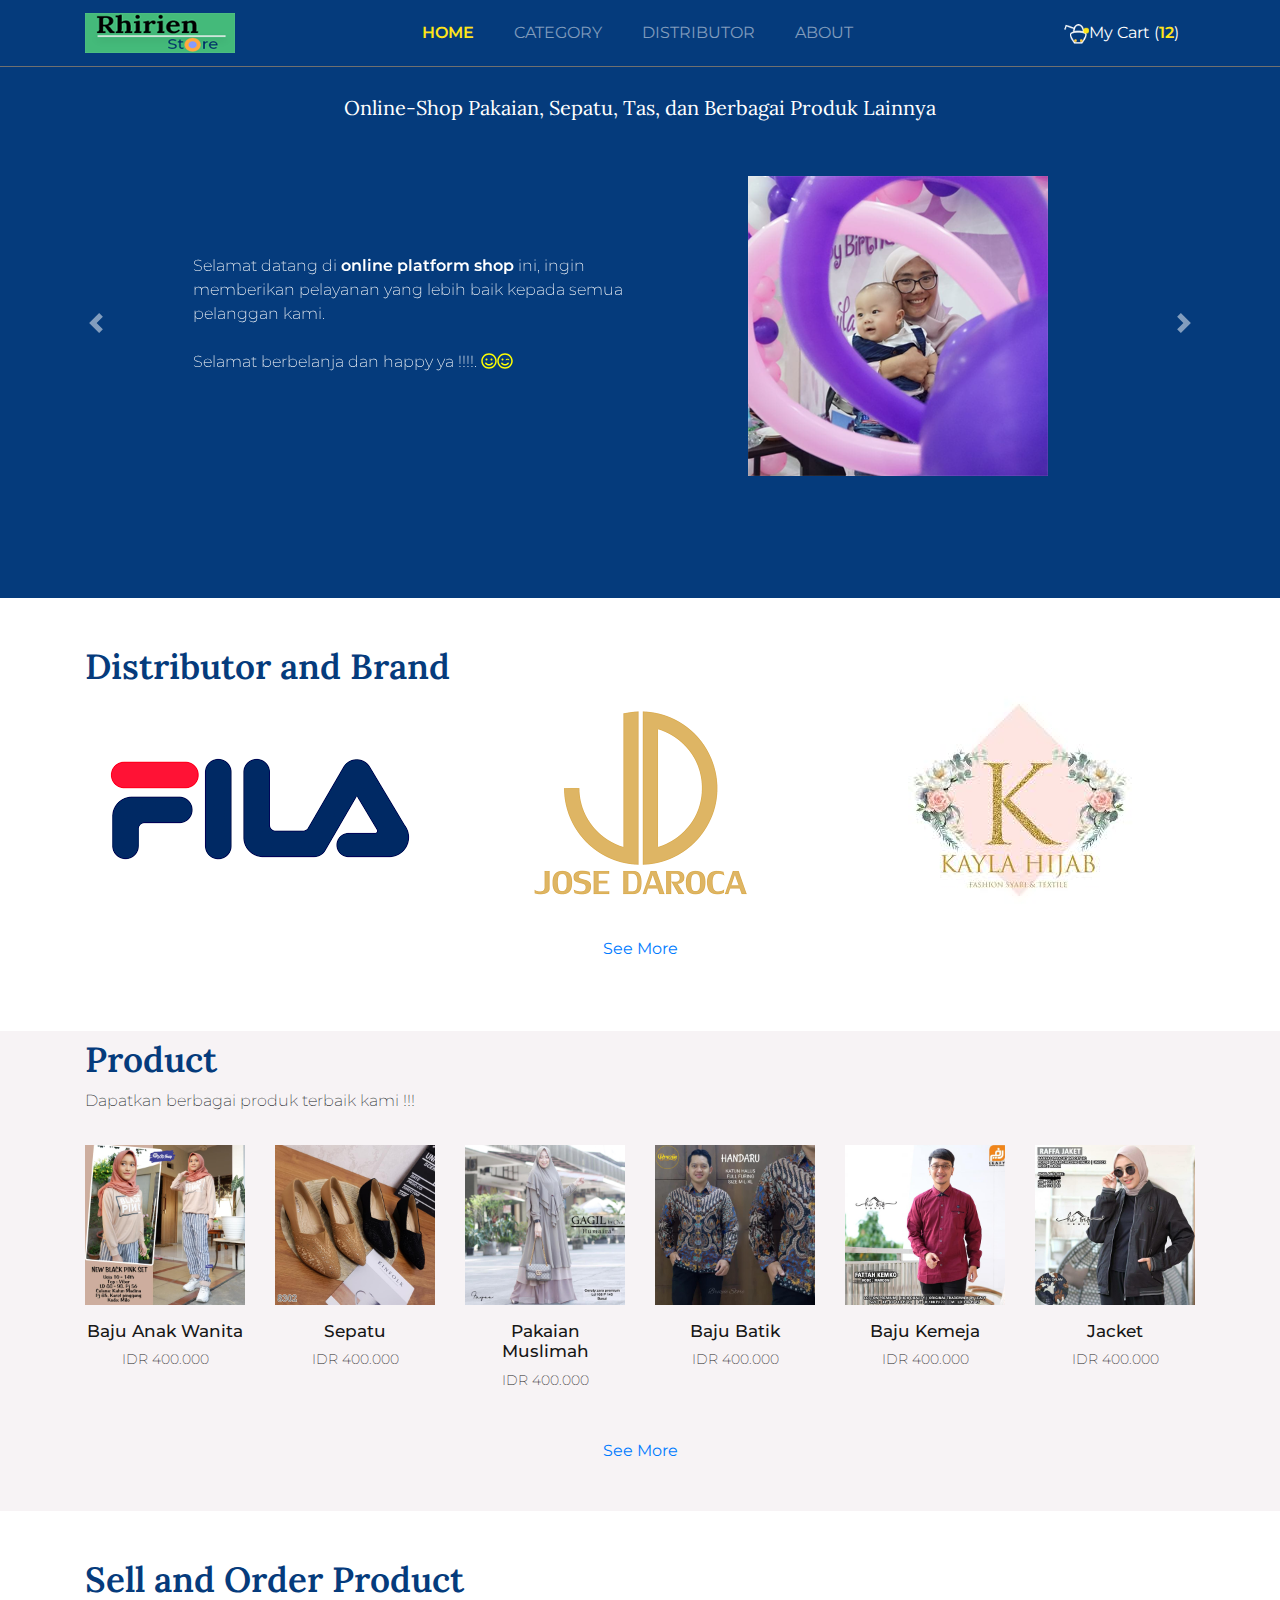
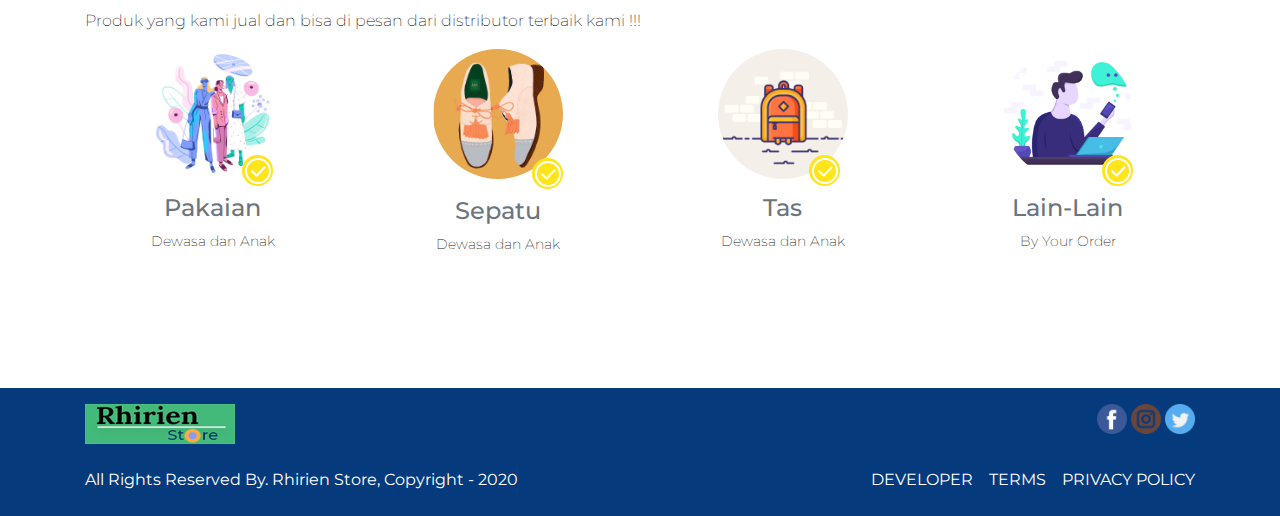
<file: index.html>
<!doctype html>
<html lang="en">
  <head>
    <!-- Required meta tags -->
    <meta charset="utf-8">
    <meta name="viewport" content="width=device-width, initial-scale=1, shrink-to-fit=no">

    <!-- Bootstrap CSS -->
    <link rel="stylesheet" href="css/bootstrap.css">

    <!-- Fonts Awesome -->
    <link rel="stylesheet" href="css/all.css">

    <!-- Fonts Google -->
    <link href="https://fonts.googleapis.com/css2?family=Lora:ital,wght@0,700;1,400&family=Montserrat:wght@100;200;400;600&display=swap" rel="stylesheet">

    <!-- My CSS -->
    <link rel="stylesheet" href="css/style.css">

    <link rel="icon" href="img/logo-title.png">
    <title>Rhirien Store</title>
  </head>
  <body>

  <!-- navbar -->
  <nav class="navbar navbar-expand-lg navbar-dark fixed-top">
    <div class="container">
      <a class="navbar-brand">
        <img src="img/store-logo.png" alt="RhirienStore-Logo">
      </a>
      <button class="navbar-toggler" type="button" data-toggle="collapse" data-target="#navbarNav" aria-controls="navbarNav" aria-expanded="false" aria-label="Toggle navigation">
        <span class="navbar-toggler-icon"></span>
      </button>
      
      <div class="collapse navbar-collapse" id="navbarNav">
        <ul class="navbar-nav text-uppercase mx-auto">
          <li class="nav-item active">
            <a class="nav-link" href="index.html">Home</a>
          </li>
          <li class="nav-item">
            <a class="nav-link" href="category.html" target="_blank">Category</a>
          </li>
          <li class="nav-item">
            <a class="nav-link" href="distributor.html" target="_blank">Distributor</a>
          </li>
          <li class="nav-item">
            <a class="nav-link" href="#">About</a>
          </li>
        </ul>       
        <a href="" class="nav-link text-white"><img src="img/logo-cart.png"  alt="RhirienStore-Logo">My Cart (<span>12</span>)</a>
      </div>
    </div>
  </nav>  
  <!-- akhir navbar -->


  <!-- Carousel -->
  <div id="carouselExampleControls" class="carousel slide mt-5" data-ride="carousel">
    <div class="container">
      <div class="row text-center pt-5">
        <div class="col">
          <h5>Online-Shop Pakaian, Sepatu, Tas, dan Berbagai Produk Lainnya</h5>        
        </div>
      </div>    
    <div class="carousel-inner">    
      <div class="container">
        <div class="carousel-item active">         
          <div class="row pt-5 justify-content-center">
            <div class="col-sm col-md-6 col-lg-5 my-auto">            
              <p class="mb-4">Selamat datang di <span style="font-weight: 600;">online platform shop</span> ini,  ingin memberikan pelayanan yang lebih baik kepada semua pelanggan kami.</p>     
              <p class="mb-4">Selamat berbelanja dan happy ya !!!!. <i style="color: yellow;" class="far fa-smile"></i><i style="color: yellow;"  class="far fa-smile-wink"></i> </p>                   
                                 
            </div>
            <div class="col-sm col-md-4 col-lg-4 offset-1">
              <img src="img/carousel/1.png" alt="">
            </div>
          </div>         
        </div>

        <div class="carousel-item">         
          <div class="row pt-5 justify-content-center">
            <div class="col-sm col-md-6 col-lg-5 my-auto">
              <h1 class="mb-3">Pakaian Muslimah </h1>
              <p class="mb-4">Lorem ipsum dolor sit amet consectetur adipisicing elit. Iste maiores molestiae fuga fugit facere facilis ipsam perspiciatis, officiis pariatur maxime!</p>
              <a href="" class="btn btn-warning text-white">Get Started</a>              
            </div>
            <div class="col-sm col-md-4 col-lg-4 offset-1">
              <img src="img/slider/s1.png" alt="">
            </div>
          </div>         
        </div>

        <div class="carousel-item">         
          <div class="row pt-5 justify-content-center">
            <div class="col-sm col-md-6 col-lg-5 my-auto">
              <h1 class="mb-3">Sepatu Kantor </h1>
              <p class="mb-4">Lorem ipsum dolor sit amet consectetur adipisicing elit. Iste maiores molestiae fuga fugit facere facilis ipsam perspiciatis, officiis pariatur maxime!</p>
              <a href="" class="btn btn-warning text-white">Get Started</a>
            </div>
            <div class="col-sm col-md-4 col-lg-4 offset-1">
              <img src="img/slider/s2.png" alt="">
            </div>
          </div>         
        </div>

        <div class="carousel-item">         
          <div class="row pt-5 justify-content-center">
            <div class="col-sm col-md-6 col-lg-5 my-auto">
              <h1 class="mb-3">Sepatu Trendy </h1>
              <p class="mb-4">Lorem ipsum dolor sit amet consectetur adipisicing elit. Iste maiores molestiae fuga fugit facere facilis ipsam perspiciatis, officiis pariatur maxime!</p>
              <a href="" class="btn btn-warning text-white">Get Started</a>
            </div>
            <div class="col-sm col-md-4 col-lg-4 offset-1">
              <img src="img/slider/s3.png" alt="">
            </div>
          </div>         
        </div>        

      </div> 
      </div>      
    </div>    
    <a class="carousel-control-prev my-auto" href="#carouselExampleControls" role="button" data-slide="prev">
      <span class="carousel-control-prev-icon" aria-hidden="true"></span>
      <span class="sr-only">Previous</span>
    </a>
    <a class="carousel-control-next" href="#carouselExampleControls" role="button" data-slide="next">
      <span class="carousel-control-next-icon" aria-hidden="true"></span>
      <span class="sr-only">Next</span>
    </a>
  </div>
  <!-- Akhir Carousel -->

  <!-- Distributor-Card -->
  <section class="distributor pt-5" id="distributor" style="margin-bottom: 70px;">
    <div class="container">
      <div class="row">
        <div class="col">
          <h1>Distributor and Brand</h1>       
        </div>
      </div>
      <div class="row text-center">
        <div class="col-md my-auto">
            <img src="img/brand/fila.png" alt="" class="img-fluid">
        </div>
        <div class="col-md my-auto">
          <img src="img/brand/jose daroka.png" alt="" class="img-fluid">
        </div>
        <div class="col-md my-auto">
          <img src="img/brand/kayla hijab.jpg" alt="" class="img-fluid">          
        </div>      
      </div>
      <div class="row m-3">
        <div class="col text-center">
          <a href="distributor.html" target="_blank" >See More</a>
        </div>
      </div>
    </div>
  </section>
  <!-- Akhir Distributor Card -->

  <!-- Product -->
  <section class="product mt-5 pt-2" id="product">
    <div class="container">
      <div class="row">
        <div class="col">
          <h3>Product</h3>
          <p style="font-size:18; font-weight: 200;">Dapatkan berbagai produk terbaik kami !!!</p>
        </div>
      </div>

      <div class="row mt-3">
        <div class="col-6 col-sm-4 col-md-3 col-lg-2">
          <figure class="figure">
            <div class="figure-img">
              <img src="img/produk/1.jpg" class="figure-img img-fluid" alt="...">
              <a href="single.html" target="_blank" class="d-flex justify-content-center">
                <img src="img/splash.png" alt="" class="align-self-center">
              </a>
            </div>            
            <figcaption class="figure-caption text-center">
              <h4>Baju Anak Wanita</h4>
              <p>IDR 400.000</p>
            </figcaption>
          </figure>
        </div>
        <div class="col-6 col-sm-4 col-md-3 col-lg-2">
          <figure class="figure">
            <div class="figure-img">
              <img src="img/produk/2.jpg" class="figure-img img-fluid" alt="...">
              <a href="single.html" target="_blank" class="d-flex justify-content-center">
                <img src="img/splash.png" alt="" class="align-self-center">
              </a>
            </div>  
            <figcaption class="figure-caption text-center">
              <h4>Sepatu</h4>
              <p>IDR 400.000</p>
            </figcaption>
          </figure>
        </div>
        <div class="col-6 col-sm-4 col-md-3 col-lg-2">
          <figure class="figure">
            <div class="figure-img">
              <img src="img/produk/3.jpg" class="figure-img img-fluid" alt="...">
              <a href="single.html" target="_blank" class="d-flex justify-content-center">
                <img src="img/splash.png" alt="" class="align-self-center">
              </a>
            </div>  
            <figcaption class="figure-caption text-center">
              <h4>Pakaian Muslimah</h4>
              <p>IDR 400.000</p>
            </figcaption>
          </figure>
        </div>
        <div class="col-6 col-sm-4 col-md-3 col-lg-2">
          <figure class="figure">
            <div class="figure-img">
              <img src="img/produk/4.jpg" class="figure-img img-fluid" alt="...">
              <a href="single.html" target="_blank" class="d-flex justify-content-center">
                <img src="img/splash.png" alt="" class="align-self-center">
              </a>
            </div>  
            <figcaption class="figure-caption text-center">
              <h4>Baju Batik</h4>
              <p>IDR 400.000</p>
            </figcaption>
          </figure>
        </div>
        <div class="col-6 col-sm-4 col-md-3 col-lg-2">
          <figure class="figure">
            <div class="figure-img">
              <img src="img/produk/5.jpg" class="figure-img img-fluid" alt="...">
              <a href="single.html" target="_blank" class="d-flex justify-content-center">
                <img src="img/splash.png" alt="" class="align-self-center">
              </a>
            </div>  
            <figcaption class="figure-caption text-center">
              <h4>Baju Kemeja</h4>
              <p>IDR 400.000</p>
            </figcaption>
          </figure>
        </div>
        <div class="col-6 col-sm-4 col-md-3 col-lg-2">
          <figure class="figure">
            <div class="figure-img">
              <img src="img/produk/6.jpg" class="figure-img img-fluid" alt="...">
              <a href="single.html" target="_blank" class="d-flex justify-content-center">
                <img src="img/splash.png" alt="" class="align-self-center">
              </a>
            </div>  
            <figcaption class="figure-caption text-center">
              <h4>Jacket</h4>
              <p>IDR 400.000</p>
            </figcaption>
          </figure>
        </div>      
        
      </div>

      <div class="row m-3 pb-5">
        <div class="col text-center">
          <a href="category.html" target="_blank" >See More</a>
        </div>
      </div>

    </div>
  </section>
  <!-- Akhir Product -->

  <!-- Product Order -->
  <section class="order mt-5">
    <div class="container">
      <div class="row">
        <div class="col">
          <h1>Sell and Order Product</h1>  
          <p>Produk yang kami jual dan bisa di pesan dari distributor terbaik kami !!!</p>     
        </div>
      </div>

      <div class="row">
        <div class="col-6 col-sm-3 text-center">
          <figure class="figure">
             <img src="img/order/11.png" class="figure-img img-fluid" alt="...">
              <figcaption class="figure-caption text-center">
                <h4>Pakaian</h4>
                <p>Dewasa dan Anak</p>
              </figcaption>
          </figure>
        </div>
        <div class="col-6 col-sm-3 text-center">
          <figure class="figure">
             <img src="img/order/2.png" class="figure-img img-fluid" alt="...">
              <figcaption class="figure-caption text-center">
                <h4>Sepatu</h4>
                <p>Dewasa dan Anak</p>
              </figcaption>
          </figure>
        </div>
        <div class="col-6 col-sm-3 text-center">
          <figure class="figure">
             <img src="img/order/3.png" class="figure-img img-fluid" alt="...">
              <figcaption class="figure-caption text-center">
                <h4>Tas</h4>
                <p>Dewasa dan Anak</p>
              </figcaption>
          </figure>
        </div>
        <div class="col-6 col-sm-3 text-center">
          <figure class="figure">
             <img src="img/order/4.png" class="figure-img img-fluid" alt="...">
              <figcaption class="figure-caption text-center">
                <h4>Lain-Lain</h4>
                <p>By Your Order</p>
              </figcaption>
          </figure>
        </div>
      </div>   
    </div>
  </section>
  <!-- Akhir Product Order -->

  <!-- footer -->
  <footer class="pl-5 pr-5 pt-3 pb-3">
    <div class="container">
      <div class="row justify-content-between">
        <div class="col text-center text-sm-left text-md-left ">
          <a href="">
            <img src="img/store-logo.png" alt="" class="footer-logo">
          </a>
        </div>
        <div class="col text-center text-sm-right text-md-right">
          <a href="">
            <img src="img/sosmed/fb.png" alt="">
            <img src="img/sosmed/instagram.png" alt="">
            <img src="img/sosmed/twitter.png" alt="">
          </a>
        </div>
      </div>

      <div class="row mt-3 justify-content-between align-items-center">
        <div class="col-6 text-white copy">
           All Rights Reserved By. Rhirien Store, Copyright - 2020 
        </div>
        <div class="col-6">
          <nav class="nav text-uppercase justify-content-end">
            <a class="nav-link pr-0 text-white" href="#">Developer</a>
            <a class="nav-link pr-0 text-white" href="#">Terms</a>          
            <a class="nav-link pr-0 text-white text-right" href="#">Privacy Policy</a>
          </nav>
        </div>
      </div>
    </div>
  </footer> 
  <!-- akhir footer -->






    <!-- Optional JavaScript -->
    <!-- jQuery first, then Popper.js, then Bootstrap JS -->
    <script src="js/jquery-3.5.1.min.js"></script>
    <script src="js/popper.min.js"></script>
    <script src="js/bootstrap.js"></script>
    <script src="js/all.js"></script>
  </body>
</html>
</file>
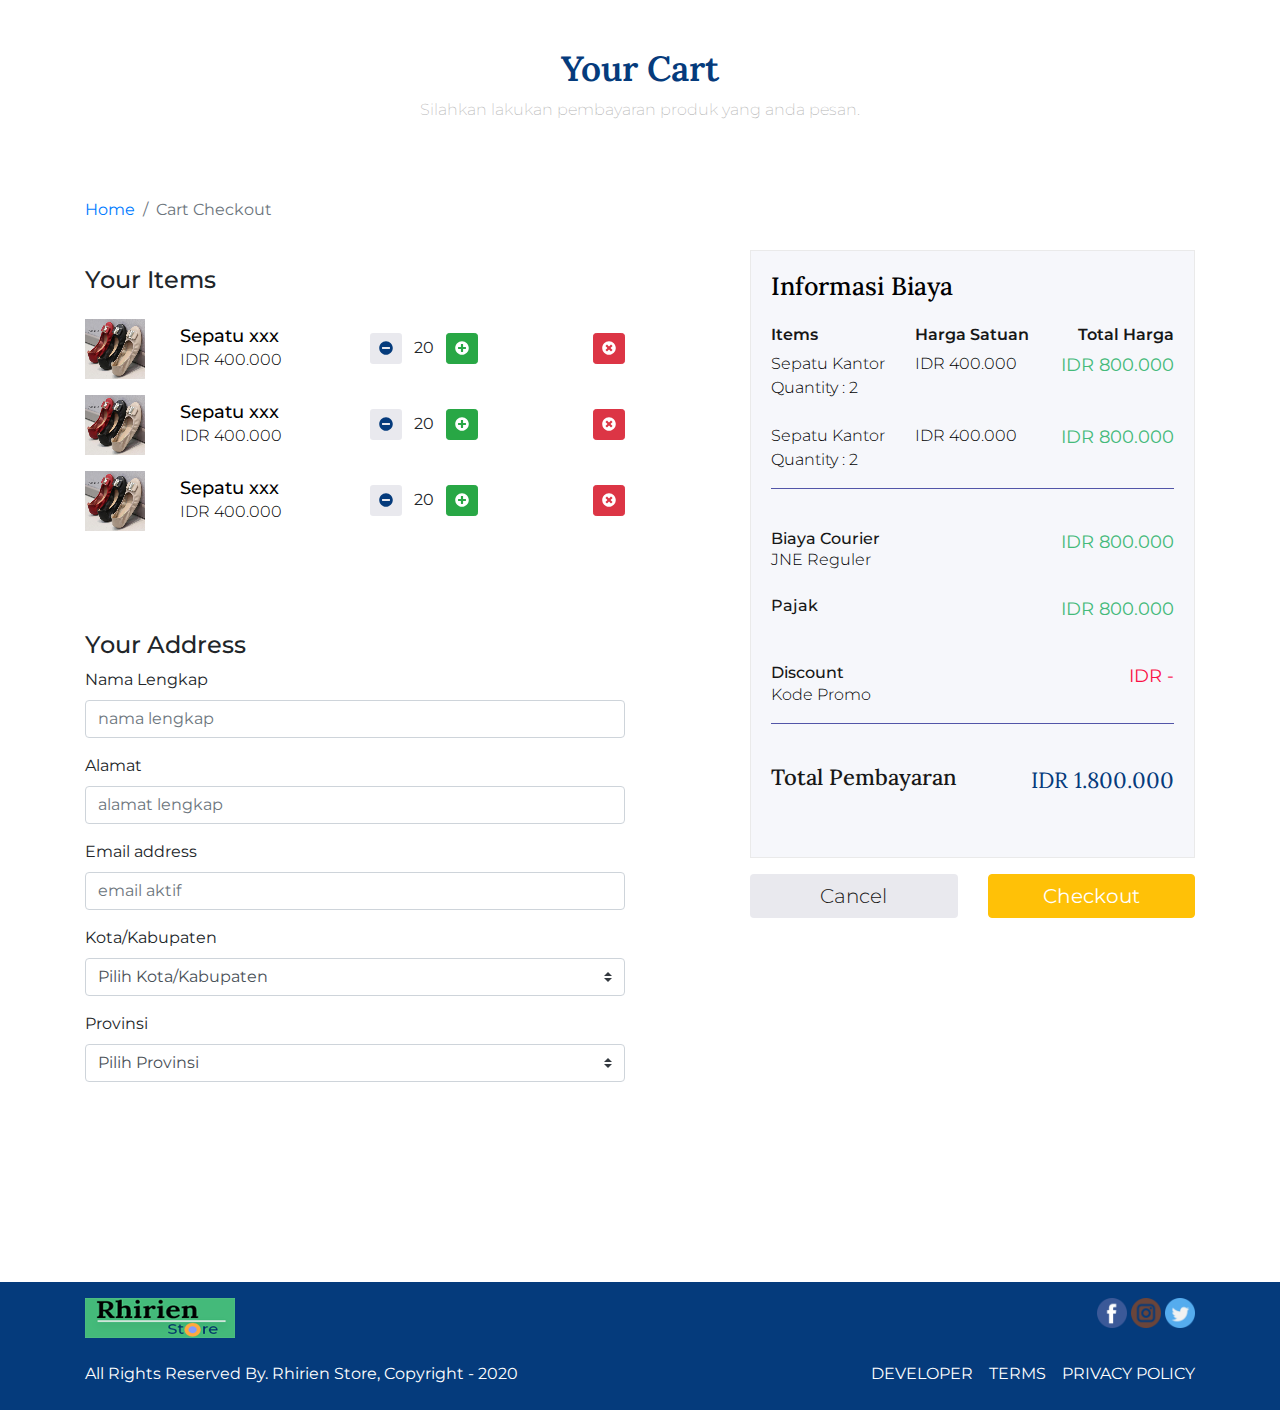
<file: cart.html>
<!doctype html>
<html lang="en">
  <head>
    <!-- Required meta tags -->
    <meta charset="utf-8">
    <meta name="viewport" content="width=device-width, initial-scale=1, shrink-to-fit=no">

    <!-- Bootstrap CSS -->
    <link rel="stylesheet" href="css/bootstrap.css">

    <!-- Fonts Awesome -->
    <link rel="stylesheet" href="css/all.css">

    <!-- Fonts Google -->
    <link href="https://fonts.googleapis.com/css2?family=Lora:ital,wght@0,700;1,400&family=Montserrat:wght@100;200;400;600&display=swap" rel="stylesheet">

    <!-- My CSS -->
    <link rel="stylesheet" href="css/style.css">
    <link rel="stylesheet" href="css/cart.css">

    <link rel="icon" href="img/logo-title.png">
    <title>Rhirien Store</title>
  </head>
  <body>

  <!-- judul halaman -->
  <div class="container cart-header">
    <div class="row text-center my-5">
        <div class="col">
          <h3>Your Cart</h3>
          <p style="font-size:18; font-weight: 200;">Silahkan lakukan pembayaran produk yang anda pesan.</p>
        </div>
      </div>
  </div>  
  <!-- akhir judul halaman -->


  <!-- Breadcrumb-->
  <div class="container">
    <nav>
      <ol class="breadcrumb bg-transparent pl-0">
        <li class="breadcrumb-item"><a href="#">Home</a></li>
        <li class="breadcrumb-item active" aria-current="page">Cart Checkout</li>
      </ol>
    </nav>
  </div>  
  <!-- Akhir Breadcrumb -->

  <!-- Your Cart -->
  <section class="checkout">
    <div class="container">
        <div class="row justify-content-between" style="margin-bottom: 150px;">
            <div class="col-md-12 col-lg-6">
                <h4 class="mb-4 mt-3" style="font-size:18; font-weight: 500;">Your Items</h4>
                <div class="row mb-3 align-items-center">
                    <div class="col-3 col-sm-2 col-md-2 col-lg-2">
                        <img src="img/checkout/sepatucasual.png">
                    </div>
                    <div class="col-5 col-sm-4 col-md-4 col-lg-4">
                        <h5 class="m-0">Sepatu xxx</h5>
                        <p class="m-0">IDR 400.000</p>
                    </div>
                    <div class="col-6 col-sm-4 col-md-4 col-lg-4">                        
                        <button type="button" class="btn btn-sm m-0" style="background-color: #E9E9EE; color:#053B7C;"><i class="fas fa-minus-circle"></i></button>
                        <span class="mx-2">20</span>
                        <button type="button" class="btn btn-sm btn-success" style="color:white;"><i class="fas fa-plus-circle"></i></button>
                    </div>
                    <div class="col-2 col-sm-2 col-md-2 col-lg-2 text-right">
                        <button type="button" class="btn btn-sm btn-danger" style="color:whiite;"><i class="fas fa-times-circle"></i></button>
                    </div>
                </div>     
                
                <div class="row mb-3 align-items-center">
                    <div class="col-3 col-sm-2 col-md-2 col-lg-2">
                        <img src="img/checkout/sepatucasual.png">
                    </div>
                    <div class="col-5 col-sm-4 col-md-4 col-lg-4">
                        <h5 class="m-0">Sepatu xxx</h5>
                        <p class="m-0">IDR 400.000</p>
                    </div>
                    <div class="col-6 col-sm-4 col-md-4 col-lg-4">                        
                        <button type="button" class="btn btn-sm m-0" style="background-color: #E9E9EE; color:#053B7C;"><i class="fas fa-minus-circle"></i></button>
                        <span class="mx-2">20</span>
                        <button type="button" class="btn btn-sm btn-success" style="color:white;"><i class="fas fa-plus-circle"></i></button>
                    </div>
                    <div class="col-2 col-sm-2 col-md-2 col-lg-2 text-right">
                        <button type="button" class="btn btn-sm btn-danger" style="color:whiite;"><i class="fas fa-times-circle"></i></button>
                    </div>
                </div> 

                <div class="row mb-3 align-items-center">
                    <div class="col-3 col-sm-2 col-md-2 col-lg-2">
                        <img src="img/checkout/sepatucasual.png">
                    </div>
                    <div class="col-5 col-sm-4 col-md-4 col-lg-4">
                        <h5 class="m-0">Sepatu xxx</h5>
                        <p class="m-0">IDR 400.000</p>
                    </div>
                    <div class="col-6 col-sm-4 col-md-4 col-lg-4">                        
                        <button type="button" class="btn btn-sm m-0" style="background-color: #E9E9EE; color:#053B7C;"><i class="fas fa-minus-circle"></i></button>
                        <span class="mx-2">20</span>
                        <button type="button" class="btn btn-sm btn-success" style="color:white;"><i class="fas fa-plus-circle"></i></button>
                    </div>
                    <div class="col-2 col-sm-2 col-md-2 col-lg-2 text-right">
                        <button type="button" class="btn btn-sm btn-danger" style="color:whiite;"><i class="fas fa-times-circle"></i></button>
                    </div>
                </div> 

                <h4 style="margin-top:100px;">Your Address</h4>
                <form>
                    <div class="form-group">
                        <label for="name">Nama Lengkap</label>
                        <input type="text" class="form-control" id="name" placeholder="nama lengkap">
                    </div>
                    <div class="form-group">
                        <label for="address">Alamat</label>
                        <input type="text" class="form-control" id="address" placeholder="alamat lengkap">
                    </div>
                    <div class="form-group">
                        <label for="email">Email address</label>
                        <input type="email" class="form-control" id="email" placeholder="email aktif">
                    </div>
                    <div class="form-group">
                        <label for="city">Kota/Kabupaten</label>
                        <select class="custom-select">
                            <option selected>Pilih Kota/Kabupaten</option>
                            <option value="1">Sumbawa Barat</option>
                            <option value="2">Sumbawa Besar</option>
                            <option value="3">Mataram</option>
                        </select>
                    </div>
                    <div class="form-group">
                        <label for="region">Provinsi</label>
                        <select class="custom-select">
                            <option selected>Pilih Provinsi</option>
                            <option value="1">Nusa Tenggara Barat</option>
                            <option value="2">Bali</option>
                            <option value="3">DKI Jakarta</option>
                        </select>
                    </div>
                </form>
            </div>

            <div class="col-lg-5">
              <div class="card rounded-0 price-detail">           
                <div class="card-body">
                  <h5 class="card-title mb-4" style="font-family:lora; font-size:25px;">Informasi Biaya</h5>   
                  <div class="row mb-4">
                    <div class="col">
                      <h6 style="font-weight: 600;">Items</h6>
                      <p class="m-0">Sepatu Kantor</p>
                      <p class="m-0">Quantity : 2</p>
                    </div>
                    <div class="col d-none d-md-block">
                      <h6 style="font-weight: 600;">Harga Satuan</h6>
                      <p>IDR 400.000</p>                 
                    </div>
                    <div class="col">
                      <h6 class="d-flex justify-content-end" style="font-weight: 600;"">Total Harga</h6>
                      <p class="d-flex justify-content-end" style="color:#44BA7A; font-size: 18px; font-weight: 400">IDR 800.000</p>                    
                    </div>
                  </div>   
                  
                  <div class="row">
                    <div class="col">              
                      <p class="m-0">Sepatu Kantor</p>
                      <p class="m-0">Quantity : 2</p>
                    </div>
                    <div class="col d-none d-md-block">                   
                      <p>IDR 400.000</p>                 
                    </div>
                    <div class="col d-flex justify-content-end"">                   
                      <p style="color:#44BA7A; font-size: 18px; font-weight: 400;">IDR 800.000</p>                    
                    </div>
                  </div> 

                  <hr style="border-color:#5255A8;">
                  <br>  

                  <div class="row mb-4">
                    <div class="col">
                      <h6 class="m-0">Biaya Courier</h6>            
                      <p class="m-0">JNE Reguler</p>
                    </div>                   
                    <div class="col d-flex justify-content-end">                    
                      <p style="color:#44BA7A; font-size: 18px; font-weight: 400;">IDR 800.000</p>                    
                    </div>
                  </div>  

                  <div class="row mb-4">
                    <div class="col">
                      <h6>Pajak</h6>                      
                    </div>                   
                    <div class="col d-flex justify-content-end"">              
                      <p style="color:#44BA7A; font-size: 18px; font-weight: 400;">IDR 800.000</p>                    
                    </div>
                  </div>  

                  <div class="row mb-3">
                    <div class="col">
                      <h6 class="m-0">Discount</h6>
                      <p class="m-0">Kode Promo</p>         
                    </div>                   
                    <div class="col d-flex justify-content-end"">                
                      <p style="color:#FB0E46; font-size: 18px; font-weight: 400;">IDR -</p>                    
                    </div>
                  </div>  

                  <hr style="border-color:#5255A8;">
                  <br>

                  <div class="row mb-4">
                    <div class="col">
                      <h6 class="m-0" style="font-family:lora; font-size:22px;">Total Pembayaran</h6>                 
                    </div>                
                    <div class="col d-flex justify-content-md-end">                    
                      <p style="font-family:lora; font-size:22px; color:#053B7C">IDR 1.800.000</p>                    
                    </div>
                  </div>                   

                </div>
              </div>

              <div class="row mt-3">
                <div class="col">
                  <button type="button" class="btn btn-block" style="background-color:#E9E9EE; color:#161414; font-size: 20px; font-weight: 300;">Cancel</button>
                </div>
                <div class="col">
                  <button type="button" class="btn btn-warning text-white btn-block" data-toggle="modal" data-target="#checkoutModal" style="font-size:20px; font: weight 600;">Checkout</button>
                </div>
              </div>
            </div>
        </div>
    </div>
  </section>    
  <!-- Akhir Your Cart -->

<!-- Modal -->
<div class="modal fade" id="checkoutModal"  tabindex="-1" aria-labelledby="exampleModalLabel" aria-hidden="true">
  <div class="modal-dialog">
    <div class="modal-content">     
      <div class="modal-body text-center">
        <img src="img/modal/checkout.png" class="mb-4">
        <h3 style="font-family:lora; font-size:20px;">Selamat, <span style="color:#053B7C;">Checkout</span> Berhasil</h3>
        <p style="font-size:15px; font-weight: 300;">Dapatkan pesanan anda <br> beberapa hari ke depan</p> 
        
        <button type="button" class="btn btn-warning mt-3" data-dismiss="modal" style="font-size:16px; font: weight 700; color:#00306A">Cek Pesanan Lagi</button>

        <a href="index.html"><button type="button" class="btn btn-warning mt-3" style="font-size:16px; font: weight 700; color:#00306A">Back To Home</button></a> 
      </div>      
    </div>
  </div>
</div>
<!-- Akhir Modal -->



  <!-- footer -->
  <footer class="pl-5 pr-5 pt-3 pb-3">
    <div class="container">
      <div class="row justify-content-between">
        <div class="col text-center text-sm-left text-md-left ">
          <a href="">
            <img src="img/store-logo.png" alt="" class="footer-logo">
          </a>
        </div>
        <div class="col text-center text-sm-right text-md-right">
          <a href="">
            <img src="img/sosmed/fb.png" alt="">
            <img src="img/sosmed/instagram.png" alt="">
            <img src="img/sosmed/twitter.png" alt="">
          </a>
        </div>
      </div>

      <div class="row mt-3 justify-content-between align-items-center">
        <div class="col-6 text-white copy">
           All Rights Reserved By. Rhirien Store, Copyright - 2020 
        </div>
        <div class="col-6">
          <nav class="nav text-uppercase justify-content-end">
            <a class="nav-link pr-0 text-white" href="#">Developer</a>
            <a class="nav-link pr-0 text-white" href="#">Terms</a>          
            <a class="nav-link pr-0 text-white text-right" href="#">Privacy Policy</a>
          </nav>
        </div>
      </div>
    </div>
  </footer> 
  <!-- akhir footer -->






    <!-- Optional JavaScript -->
    <!-- jQuery first, then Popper.js, then Bootstrap JS -->
    <script src="js/jquery-3.5.1.min.js"></script>
    <script src="js/popper.min.js"></script>
    <script src="js/bootstrap.js"></script>
    <script src="js/all.js"></script>
  </body>
</html>
</file>
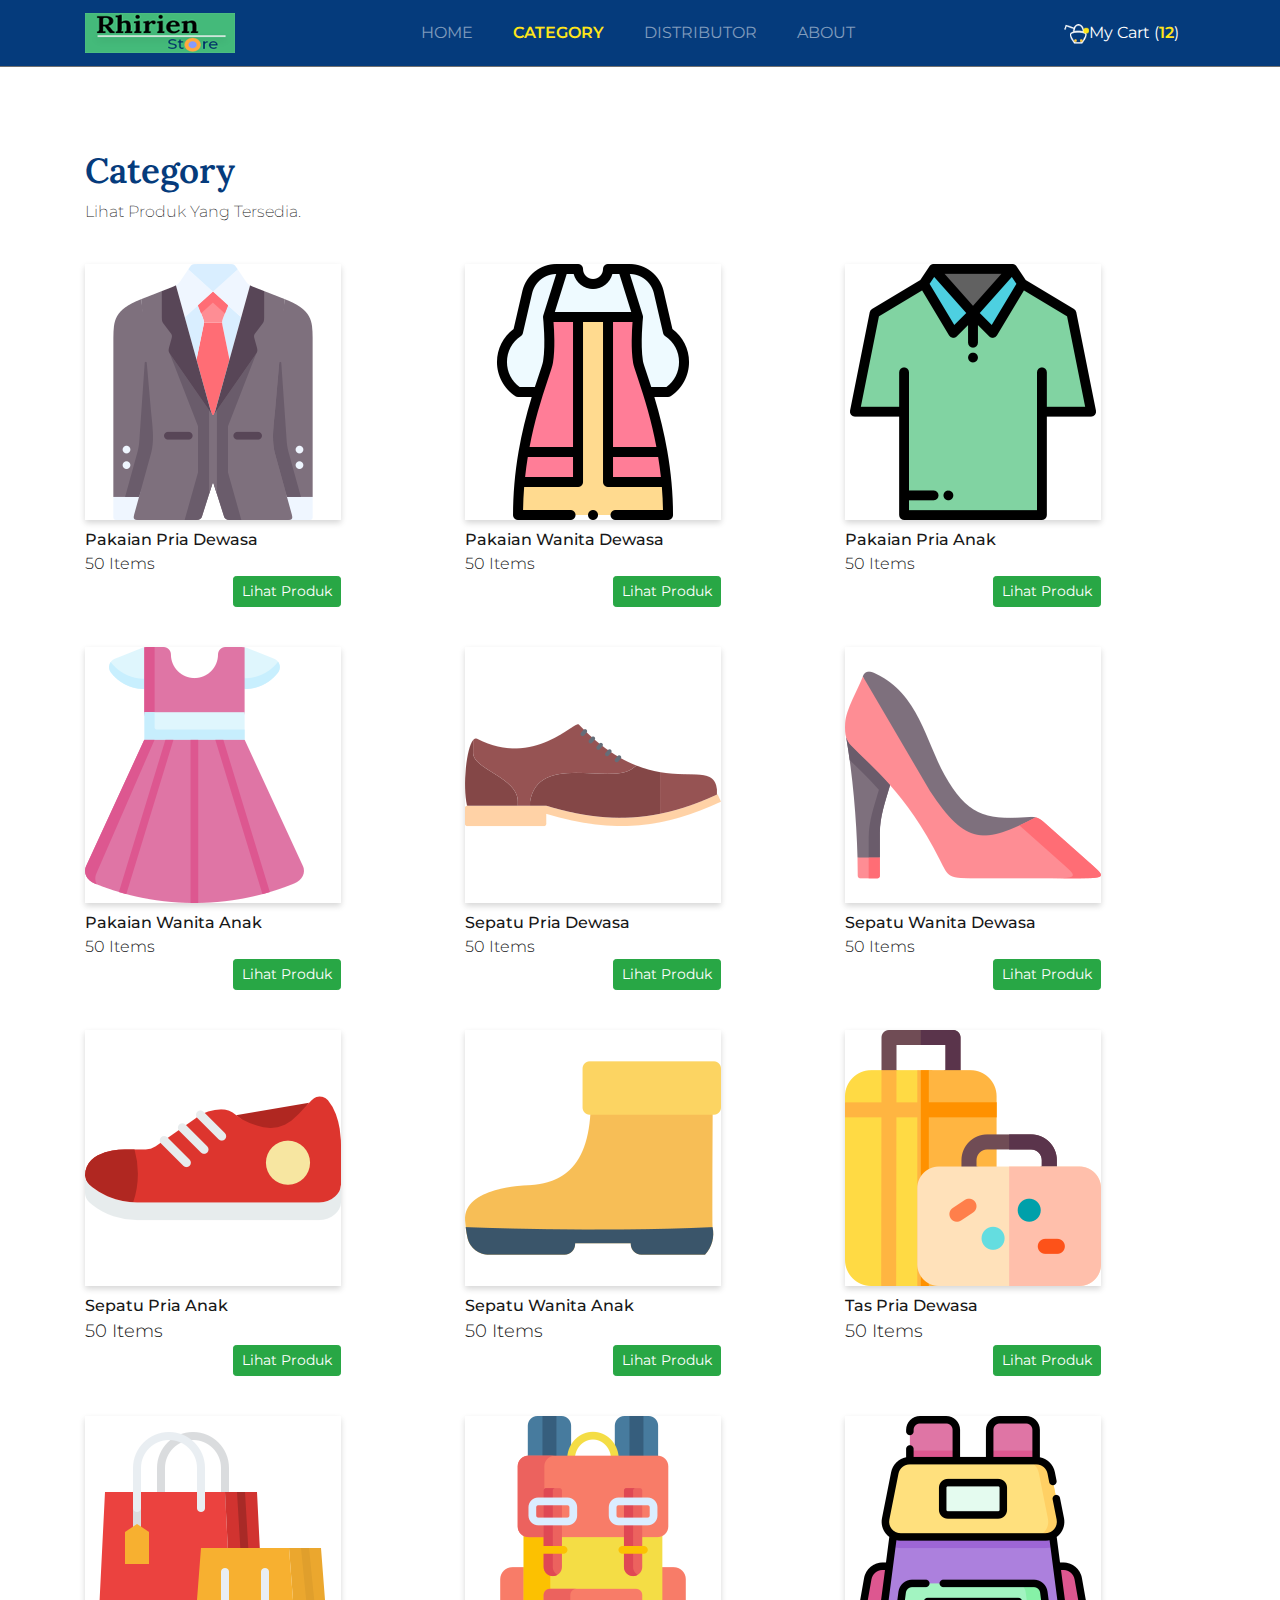
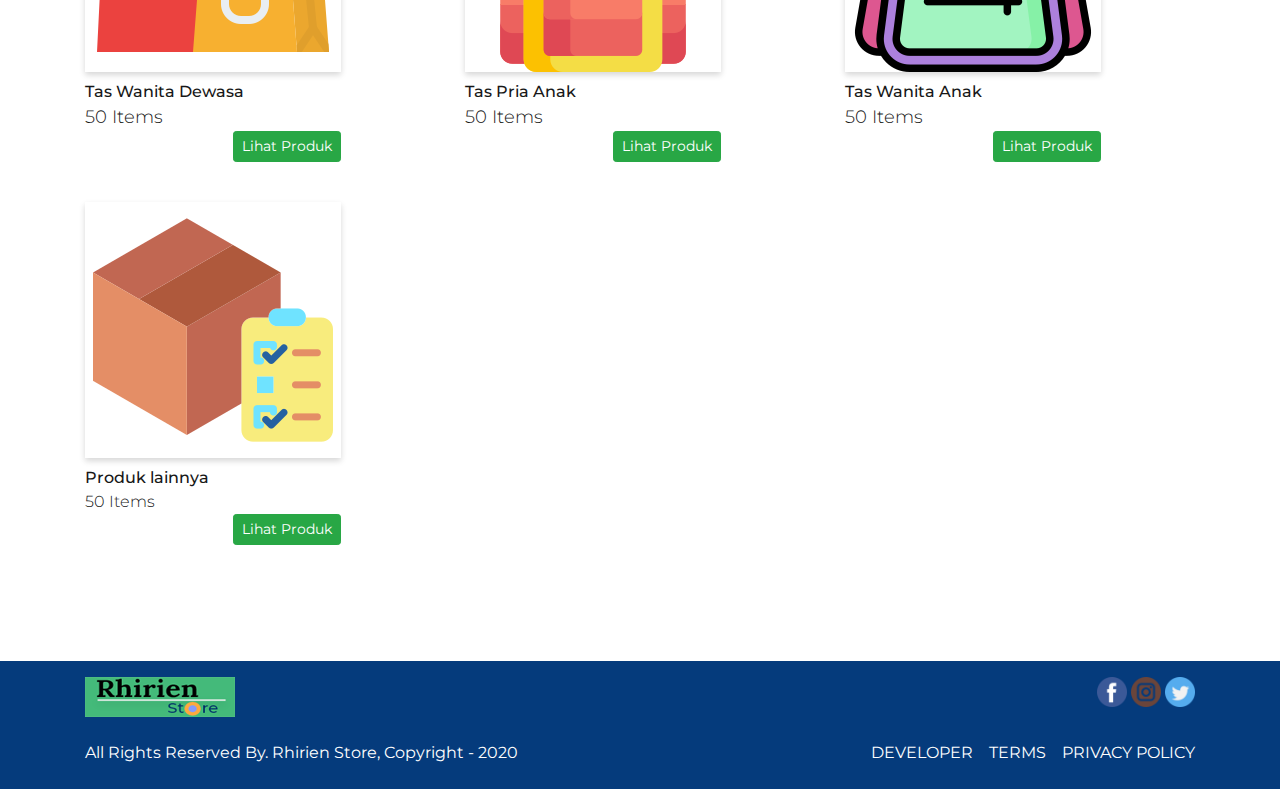
<file: category.html>
<!doctype html>
<html lang="en">
  <head>
    <!-- Required meta tags -->
    <meta charset="utf-8">
    <meta name="viewport" content="width=device-width, initial-scale=1, shrink-to-fit=no">

    <!-- Bootstrap CSS -->
    <link rel="stylesheet" href="css/bootstrap.css">

    <!-- Fonts Awesome -->
    <link rel="stylesheet" href="css/all.css">

    <!-- Fonts Google -->
    <link href="https://fonts.googleapis.com/css2?family=Lora:ital,wght@0,700;1,400&family=Montserrat:wght@100;200;400;600&display=swap" rel="stylesheet">

    <!-- My CSS -->
    <link rel="stylesheet" href="css/style.css">
    <link rel="stylesheet" href="css/category.css">

    <link rel="icon" href="img/logo-title.png">
    <title>Rhirien Store</title>
  </head>
  <body>

  <!-- navbar -->
  <nav class="navbar navbar-expand-lg navbar-dark fixed-top">
    <div class="container">
      <a class="navbar-brand">
        <img src="img/store-logo.png" alt="RhirienStore-Logo">
      </a>
      <button class="navbar-toggler" type="button" data-toggle="collapse" data-target="#navbarNav" aria-controls="navbarNav" aria-expanded="false" aria-label="Toggle navigation">
        <span class="navbar-toggler-icon"></span>
      </button>
      
      <div class="collapse navbar-collapse" id="navbarNav">
        <ul class="navbar-nav text-uppercase mx-auto">
          <li class="nav-item">
            <a class="nav-link" href="index.html">Home</a>
          </li>
          <li class="nav-item active">
            <a class="nav-link" href="category.html">Category</a>
          </li>
          <li class="nav-item">
            <a class="nav-link" href="distributor.html" target="_blank">Distributor</a>
          </li>
          <li class="nav-item">
            <a class="nav-link" href="#">About</a>
          </li>
        </ul>       
        <a href="" class="nav-link text-white"><img src="img/logo-cart.png"  alt="RhirienStore-Logo">My Cart (<span>12</span>)</a>
      </div>
    </div>
  </nav>  
  <!-- akhir navbar -->


  <!-- Category -->
  <section class="category">
    <div class="container">
      <div class="row pl-0 mb-4">
        <div class="col">
          <h3>Category</h3>
          <p style="font-size:18; font-weight: 200;">Lihat Produk Yang Tersedia.</p>
        </div>
      </div>

      <div class="row mb-sm-3 mb-md-4 mb-lg-4">
        <div class="col-sm-4">
          <figure class="figure">
              <a href="">
                <img src="img/category/suit.png" class="figure-img img-fluid">
              </a>           
            <figcaption class="figure-caption">
              <div class="row">
                <div class="col">
                  <p class="m-0" style="font-size:16px; font-weight: 500;">Pakaian Pria Dewasa</p>
                  <p class="m-0" style="font-size:16px; font-weight: 300;">50 Items</p>
                  <a href="pakaianlakidewasa.html" target="_blank" class="btn btn-sm btn-success float-right">Lihat Produk</a>
                </div>             
              </div>             
            </figcaption>
          </figure>
        </div>

        <div class="col-sm-4">
          <figure class="figure">
              <a href="">
                <img src="img/category/fashion.png" class="figure-img img-fluid">
              </a>            
            <figcaption class="figure-caption">
              <div class="row">
                <div class="col">
                  <p class="m-0" style="font-size:16px; font-weight: 500;">Pakaian Wanita Dewasa</p>
                  <p class="m-0" style="font-size:16px; font-weight: 300;">50 Items</p>
                  <a href="pakaianwanitadewasa.html" class="btn btn-sm btn-success float-right">Lihat Produk</a>
                </div>               
              </div>             
            </figcaption>
          </figure>
        </div>

        <div class="col-sm-4">
          <figure class="figure">
              <a href="">
                <img src="img/category/polo.png" class="figure-img img-fluid" >
              </a>            
            <figcaption class="figure-caption">
              <div class="row">
                <div class="col">
                  <p class="m-0" style="font-size:16px; font-weight: 500;">Pakaian Pria Anak</p>
                  <p class="m-0" style="font-size:16px; font-weight: 300;">50 Items</p>                  
                  <a href="" class="btn btn-sm btn-success float-right" data-toggle="modal" data-target="#checkoutModal">Lihat Produk</a>                
                </div>              
              </div>             
            </figcaption>
          </figure>
        </div>
      </div>

      <div class="row mb-sm-3 mb-md-4 mb-lg-4">
        <div class="col-sm-4">
          <figure class="figure">
              <a href="">
                <img src="img/category/dress.png" class="figure-img img-fluid">
              </a>           
            <figcaption class="figure-caption">
              <div class="row">
                <div class="col">
                  <p class="m-0" style="font-size:16px; font-weight: 500;">Pakaian Wanita Anak</p>
                  <p class="m-0" style="font-size:16px; font-weight: 300;">50 Items</p>
                  <a href="" class="btn btn-sm btn-success float-right" data-toggle="modal" data-target="#checkoutModal">Lihat Produk</a>
                </div>               
              </div>             
            </figcaption>
          </figure>
        </div>

        <div class="col-sm-4">
          <figure class="figure">
              <a href="">
                <img src="img/category/footwear.png" class="figure-img img-fluid">
              </a>           
            <figcaption class="figure-caption">
              <div class="row">
                <div class="col">
                  <p class="m-0" style="font-size:16px; font-weight: 500;">Sepatu Pria Dewasa</p>
                  <p class="m-0" style="font-size:16px; font-weight: 300;">50 Items</p>
                  <a href="" class="btn btn-sm btn-success float-right" data-toggle="modal" data-target="#checkoutModal">Lihat Produk</a>
                </div>                
              </div>             
            </figcaption>
          </figure>
        </div>

        <div class="col-sm-4">
          <figure class="figure ">
            <a href="">
                <img src="img/category/shoes.png" class="figure-img img-fluid" >
            </a>            
            <figcaption class="figure-caption">
              <div class="row">
                <div class="col">
                  <p class="m-0" style="font-size:16px; font-weight: 500;">Sepatu Wanita Dewasa</p>
                  <p class="m-0" style="font-size:16px; font-weight: 300;">50 Items</p>
                  <a href="" class="btn btn-sm btn-success float-right" data-toggle="modal" data-target="#checkoutModal">Lihat Produk</a> 
                </div>
               </div>             
            </figcaption>
          </figure>
        </div>
      </div>

      <div class="row mb-sm-3 mb-md-4 mb-lg-4">
        <div class="col-sm-4">
          <figure class="figure">
              <a href="">
                <img src="img/category/sneaker.png" class="figure-img img-fluid">
              </a>            
            <figcaption class="figure-caption">
              <div class="row">
                <div class="col">
                  <p class="m-0" style="font-size:16px; font-weight: 500;">Sepatu Pria Anak</p>
                  <p class="m-0" style="font-size:18px; font-weight: 300;">50 Items</p>
                  <a href="" class="btn btn-sm btn-success float-right" data-toggle="modal" data-target="#checkoutModal">Lihat Produk</a>
                </div>                
              </div>             
            </figcaption>
          </figure>
        </div>

        <div class="col-sm-4">
          <figure class="figure">
              <a href=""> 
                <img src="img/category/boots.png" class="figure-img img-fluid">
              </a>           
            <figcaption class="figure-caption">
              <div class="row">
                <div class="col">
                  <p class="m-0" style="font-size:16px; font-weight: 500;">Sepatu Wanita Anak</p>
                  <p class="m-0" style="font-size:18px; font-weight: 300;">50 Items</p>
                  <a href="" class="btn btn-sm btn-success float-right" data-toggle="modal" data-target="#checkoutModal">Lihat Produk</a>
                </div>                
              </div>             
            </figcaption>
          </figure>
        </div>

        <div class="col-sm-4">
          <figure class="figure">
              <a href="">
                <img src="img/category/tourism.png" class="figure-img img-fluid" >
              </a>         
            <figcaption class="figure-caption">
              <div class="row">
                <div class="col">
                  <p class="m-0" style="font-size:16px; font-weight: 500;">Tas Pria Dewasa</p>
                  <p class="m-0" style="font-size:18px; font-weight: 300;">50 Items</p>
                  <a href="" class="btn btn-sm btn-success float-right" data-toggle="modal" data-target="#checkoutModal">Lihat Produk</a>
                </div>              
              </div>             
            </figcaption>
          </figure>
        </div>
      </div>

      <div class="row mb-sm-3 mb-md-4 mb-lg-4">
        <div class="col-sm-4">
          <figure class="figure">
              <a href="">
                <img src="img/category/shopping-bag.png" class="figure-img img-fluid">
              </a>          
            <figcaption class="figure-caption">
              <div class="row">
                <div class="col">
                  <p class="m-0" style="font-size:16px; font-weight: 500;">Tas Wanita Dewasa</p>
                  <p class="m-0" style="font-size:18px; font-weight: 300;">50 Items</p>
                 <a href="" class="btn btn-sm btn-success float-right" data-toggle="modal" data-target="#checkoutModal">Lihat Produk</a>   
                </div>                
              </div>             
            </figcaption>
          </figure>
        </div>

        <div class="col-sm-4">
          <figure class="figure">
              <a href="">
                <img src="img/category/backpack.png" class="figure-img img-fluid">
              </a>          
            <figcaption class="figure-caption">
              <div class="row">
                <div class="col">
                  <p class="m-0" style="font-size:16px; font-weight: 500;">Tas Pria Anak</p>
                  <p class="m-0" style="font-size:18px; font-weight: 300;">50 Items</p>
                 <a href="" class="btn btn-sm btn-success float-right" data-toggle="modal" data-target="#checkoutModal">Lihat Produk</a>   
                </div>                
              </div>             
            </figcaption>
          </figure>
        </div>

        <div class="col-sm-4">
          <figure class="figure">
              <a href="">
                <img src="img/category/backpack (1).png" class="figure-img img-fluid" >
              </a>           
            <figcaption class="figure-caption">
              <div class="row">
                <div class="col">
                  <p class="m-0" style="font-size:16px; font-weight: 500;">Tas Wanita Anak</p>
                  <p class="m-0" style="font-size:18px; font-weight: 300;">50 Items</p>
                  <a href="" class="btn btn-sm btn-success float-right" data-toggle="modal" data-target="#checkoutModal">Lihat Produk</a>   
                </div>                
              </div>             
            </figcaption>
          </figure>
        </div>
      </div>

      <div class="row">
        <div class="col-sm-4">
          <figure class="figure">
              <a href="">
                  <img src="img/category/order.png" class="figure-img img-fluid" >
              </a>         
            <figcaption class="figure-caption">
              <div class="row">
                <div class="col">
                  <p class="m-0"style="font-size:16px; font-weight: 500;">Produk lainnya</p>
                  <p class="m-0" style="font-size:16px; font-weight: 300;">50 Items</p>
                  <a href="" class="btn btn-sm btn-success float-right" data-toggle="modal" data-target="#checkoutModal">Lihat Produk</a>   
                </div>                
              </div>             
            </figcaption>
          </figure>
        </div>
      </div>      
    </div>
    </div>
  </section>
  <!-- Akhir Category -->

   <!-- Modal -->
   <div class="modal fade" id="checkoutModal" tabindex="-1" aria-labelledby="exampleModalLabel" aria-hidden="true" style="margin-top: 100px;">
    <div class="modal-dialog">
      <div class="modal-content">     
        <div class="modal-body text-center">         
          <p style="font-size:15px; font-weight: 300;">Oppsss !!!!, maaf sedang dalam tahap pengembangan</p>
          <button type="button" class="btn btn-warning mt-3"  data-dismiss="modal" style="font-size:16px; font: weight 700; color:#00306A">Back</button>        
        </div>      
      </div>
    </div>
  </div>
<!-- Modal -->   




  <!-- footer -->
  <footer class="pl-5 pr-5 pt-3 pb-3">
    <div class="container">
      <div class="row justify-content-between">
        <div class="col text-center text-sm-left text-md-left ">
          <a href="">
            <img src="img/store-logo.png" alt="" class="footer-logo">
          </a>
        </div>
        <div class="col text-center text-sm-right text-md-right">
          <a href="">
            <img src="img/sosmed/fb.png" alt="">
            <img src="img/sosmed/instagram.png" alt="">
            <img src="img/sosmed/twitter.png" alt="">
          </a>
        </div>
      </div>

      <div class="row mt-3 justify-content-between align-items-center">
        <div class="col-6 text-white copy">
           All Rights Reserved By. Rhirien Store, Copyright - 2020 
        </div>
        <div class="col-6">
          <nav class="nav text-uppercase justify-content-end">
            <a class="nav-link pr-0 text-white" href="#">Developer</a>
            <a class="nav-link pr-0 text-white" href="#">Terms</a>          
            <a class="nav-link pr-0 text-white text-right" href="#">Privacy Policy</a>
          </nav>
        </div>
      </div>
    </div>
  </footer> 
  <!-- akhir footer -->






    <!-- Optional JavaScript -->
    <!-- jQuery first, then Popper.js, then Bootstrap JS -->
    <script src="js/jquery-3.5.1.min.js"></script>
    <script src="js/popper.min.js"></script>
    <script src="js/bootstrap.js"></script>
    <script src="js/all.js"></script>
  </body>
</html>
</file>
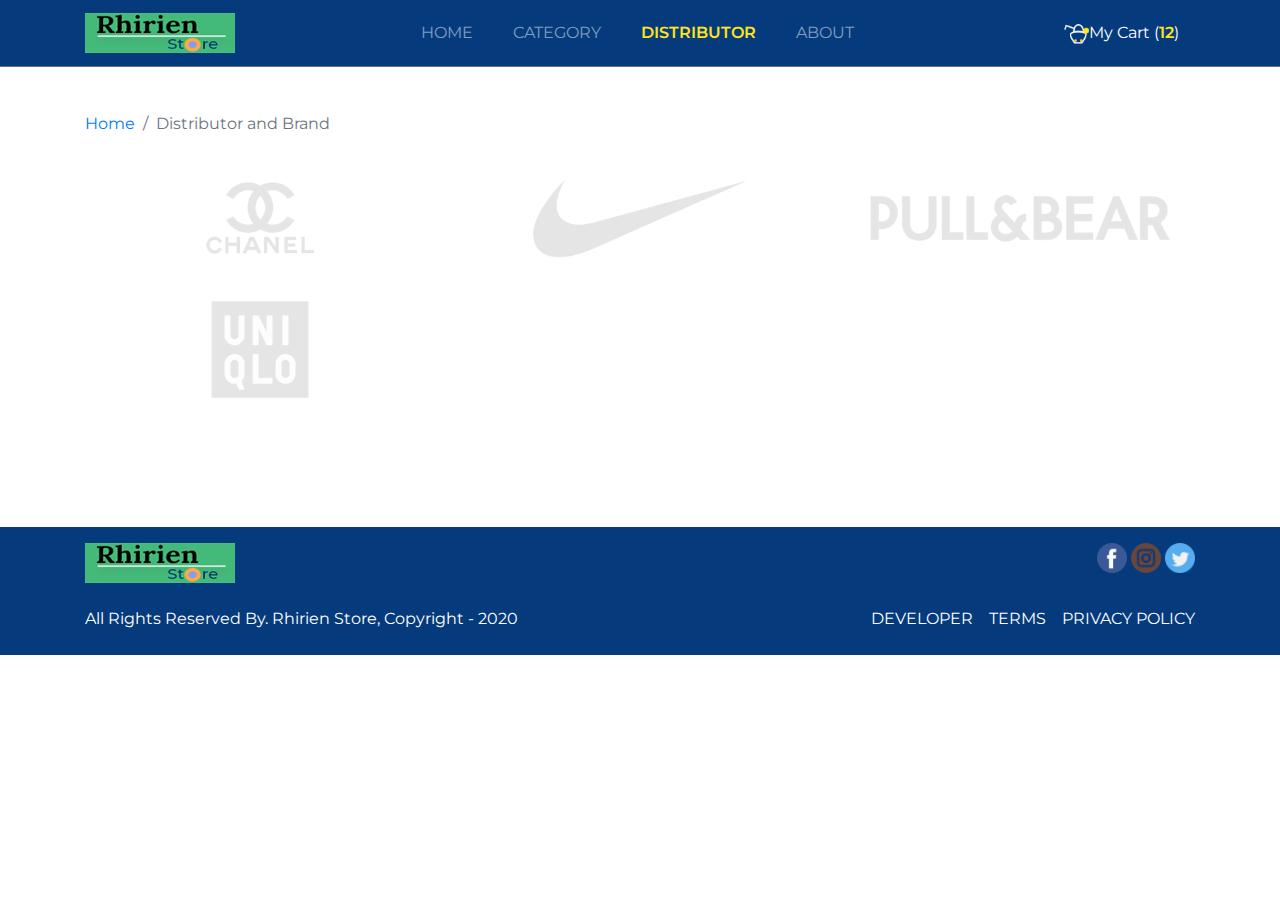
<file: distributor.html>
<!doctype html>
<html lang="en">
  <head>
    <!-- Required meta tags -->
    <meta charset="utf-8">
    <meta name="viewport" content="width=device-width, initial-scale=1, shrink-to-fit=no">

    <!-- Bootstrap CSS -->
    <link rel="stylesheet" href="css/bootstrap.css">

    <!-- Fonts Awesome -->
    <link rel="stylesheet" href="css/all.css">

    <!-- Fonts Google -->
    <link href="https://fonts.googleapis.com/css2?family=Lora:ital,wght@0,700;1,400&family=Montserrat:wght@100;200;400;600&display=swap" rel="stylesheet">

    <!-- My CSS -->
    <link rel="stylesheet" href="css/style.css">

    <link rel="icon" href="img/logo-title.png">
    <title>Rhirien Store</title>
  </head>
  <body>

  <!-- navbar -->
  <nav class="navbar navbar-expand-lg navbar-dark fixed-top">
    <div class="container">
      <a class="navbar-brand">
        <img src="img/store-logo.png" alt="RhirienStore-Logo">
      </a>
      <button class="navbar-toggler" type="button" data-toggle="collapse" data-target="#navbarNav" aria-controls="navbarNav" aria-expanded="false" aria-label="Toggle navigation">
        <span class="navbar-toggler-icon"></span>
      </button>
      
      <div class="collapse navbar-collapse" id="navbarNav">
        <ul class="navbar-nav text-uppercase mx-auto">
          <li class="nav-item">
            <a class="nav-link" href="index.html">Home</a>
          </li>
          <li class="nav-item">
            <a class="nav-link" href="category.html">Category</a>
          </li>
          <li class="nav-item active">
            <a class="nav-link active" href="#">Distributor</a>
          </li>
          <li class="nav-item">
            <a class="nav-link" href="#">About</a>
          </li>
        </ul>       
        <a href="" class="nav-link text-white"><img src="img/logo-cart.png"  alt="RhirienStore-Logo">My Cart (<span>12</span>)</a>
      </div>
    </div>
  </nav>  
  <!-- akhir navbar -->


  <!-- Breadcrumb-->
  <section class="distributor-page">
    <div class="container">
      <nav>
        <ol class="breadcrumb bg-transparent pl-0" style="margin-top:100px;">
          <li class="breadcrumb-item"><a href="index.html">Home</a></li>
          <li class="breadcrumb-item active" aria-current="page">Distributor and Brand</li>
        </ol>
      </nav>
    </div>
  </section>
   
  <!-- Akhir Breadcrumb -->


  <!-- Similar Product -->
  <section class="similar-product">
    <div class="container">     

      <div class="row">
        <div class="col-sm-4">
          <figure class="figure">
            <img src="img/distributor/cc.png" class="figure-img img-fluid">
          </figure>
        </div>

        <div class="col-sm-4">
          <figure class="figure">
            <img src="img/distributor/nike.png" class="figure-img img-fluid">
          </figure>
        </div>

        <div class="col-sm-4">
          <figure class="figure">
            <img src="img/distributor/pnb.png" class="figure-img img-fluid" >
          </figure>
        </div>

        <div class="col-sm-4">
          <figure class="figure">
            <img src="img/distributor/uniqlo.png" class="figure-img img-fluid" >           
          </figure>
        </div>
      </div>
    </div>
  </section>

  <!-- Akhir Similar Product -->




  <!-- footer -->
  <footer class="pl-5 pr-5 pt-3 pb-3">
    <div class="container">
      <div class="row justify-content-between">
        <div class="col text-center text-sm-left text-md-left ">
          <a href="">
            <img src="img/store-logo.png" alt="" class="footer-logo">
          </a>
        </div>
        <div class="col text-center text-sm-right text-md-right">
          <a href="">
            <img src="img/sosmed/fb.png" alt="">
            <img src="img/sosmed/instagram.png" alt="">
            <img src="img/sosmed/twitter.png" alt="">
          </a>
        </div>
      </div>

      <div class="row mt-3 justify-content-between align-items-center">
        <div class="col-6 text-white copy">
           All Rights Reserved By. Rhirien Store, Copyright - 2020 
        </div>
        <div class="col-6">
          <nav class="nav text-uppercase justify-content-end">
            <a class="nav-link pr-0 text-white" href="#">Developer</a>
            <a class="nav-link pr-0 text-white" href="#">Terms</a>          
            <a class="nav-link pr-0 text-white text-right" href="#">Privacy Policy</a>
          </nav>
        </div>
      </div>
    </div>
  </footer> 
  <!-- akhir footer -->






    <!-- Optional JavaScript -->
    <!-- jQuery first, then Popper.js, then Bootstrap JS -->
    <script src="js/jquery-3.5.1.min.js"></script>
    <script src="js/popper.min.js"></script>
    <script src="js/bootstrap.js"></script>
    <script src="js/all.js"></script>
  </body>
</html>
</file>
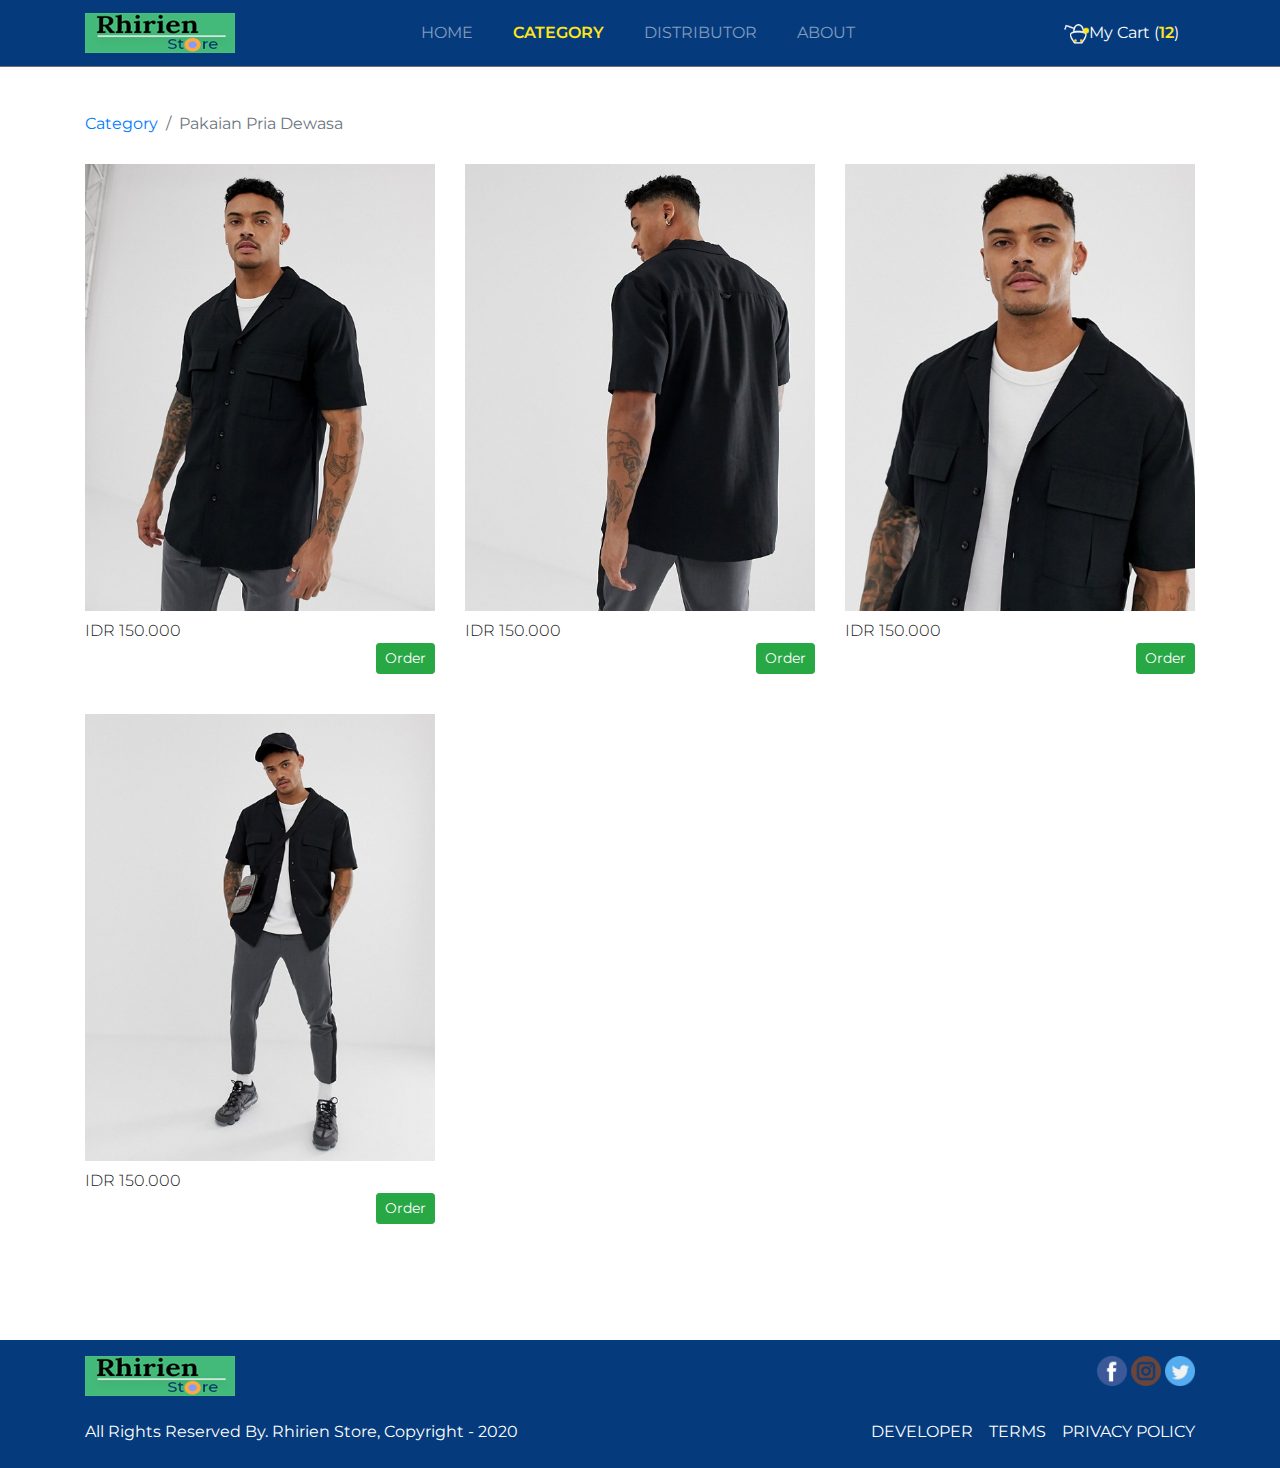
<file: pakaianlakidewasa.html>
<!doctype html>
<html lang="en">
  <head>
    <!-- Required meta tags -->
    <meta charset="utf-8">
    <meta name="viewport" content="width=device-width, initial-scale=1, shrink-to-fit=no">

    <!-- Bootstrap CSS -->
    <link rel="stylesheet" href="css/bootstrap.css">

    <!-- Fonts Awesome -->
    <link rel="stylesheet" href="css/all.css">

    <!-- Fonts Google -->
    <link href="https://fonts.googleapis.com/css2?family=Lora:ital,wght@0,700;1,400&family=Montserrat:wght@100;200;400;600&display=swap" rel="stylesheet">

    <!-- My CSS -->
    <link rel="stylesheet" href="css/style.css">
    <link rel="stylesheet" href="css/single.css">

    <link rel="icon" href="img/logo-title.png">
    <title>Rhirien Store</title>
  </head>
  <body>

  <!-- navbar -->
  <nav class="navbar navbar-expand-lg navbar-dark fixed-top">
    <div class="container">
      <a class="navbar-brand">
        <img src="img/store-logo.png" alt="RhirienStore-Logo">
      </a>
      <button class="navbar-toggler" type="button" data-toggle="collapse" data-target="#navbarNav" aria-controls="navbarNav" aria-expanded="false" aria-label="Toggle navigation">
        <span class="navbar-toggler-icon"></span>
      </button>
      
      <div class="collapse navbar-collapse" id="navbarNav">
        <ul class="navbar-nav text-uppercase mx-auto">
          <li class="nav-item">
            <a class="nav-link" href="index.html">Home</a>
          </li>
          <li class="nav-item active">
            <a class="nav-link" href="category.html">Category</a>
          </li>
          <li class="nav-item">
            <a class="nav-link" href="distributor.html" target="_blank">Distributor</a>
          </li>
          <li class="nav-item">
            <a class="nav-link" href="#">About</a>
          </li>
        </ul>       
        <a href="" class="nav-link text-white"><img src="img/logo-cart.png"  alt="RhirienStore-Logo">My Cart (<span>12</span>)</a>
      </div>
    </div>
  </nav>  
  <!-- akhir navbar -->

   <!-- Breadcrumb-->
   <div class="container">
    <nav>
      <ol class="breadcrumb bg-transparent pl-0">
        <li class="breadcrumb-item"><a href="category.html">Category</a></li>
        <li class="breadcrumb-item active" aria-current="page">Pakaian Pria Dewasa</li>
      </ol>
    </nav>
  </div>  
  <!-- Akhir Breadcrumb -->


  <!-- Category -->
  <section class="category">
    <div class="container">    

      <div class="row mb-sm-3 mb-md-4 mb-lg-4">
        <div class="col-sm-4">
          <figure class="figure">
              <a href="">
                <img src="img/category/pakaian pria dewasa/product.jpeg" class="figure-img img-fluid">
              </a>           
            <figcaption class="figure-caption">
              <div class="row">
                <div class="col">              
                  <p class="m-0" style="font-size:16px; font-weight: 300;">IDR 150.000</p>
                  <a href="" class="btn btn-sm btn-success float-right">Order</a>
                </div>             
              </div>             
            </figcaption>
          </figure>
        </div>

        <div class="col-sm-4">
          <figure class="figure">
              <a href="">
                <img src="img/category/pakaian pria dewasa/product1.jpeg" class="figure-img img-fluid">
              </a>            
            <figcaption class="figure-caption">
              <div class="row">
                <div class="col">                 
                  <p class="m-0" style="font-size:16px; font-weight: 300;">IDR 150.000</p>
                  <a href="" class="btn btn-sm btn-success float-right">Order</a>
                </div>               
              </div>             
            </figcaption>
          </figure>
        </div>

        <div class="col-sm-4">
          <figure class="figure">
              <a href="">
                <img src="img/category/pakaian pria dewasa/product2.jpeg" class="figure-img img-fluid" >
              </a>            
            <figcaption class="figure-caption">
              <div class="row">
                <div class="col">            
                  <p class="m-0" style="font-size:16px; font-weight: 300;">IDR 150.000</p>
                  <a href="" class="btn btn-sm btn-success float-right">Order</a>
                </div>              
              </div>             
            </figcaption>
          </figure>
        </div>
      </div>

      <div class="row mb-sm-3 mb-md-4 mb-lg-4">
        <div class="col-sm-4">
          <figure class="figure">
              <a href="">
                <img src="img/category/pakaian pria dewasa/product3.jpeg" class="figure-img img-fluid">
              </a>           
            <figcaption class="figure-caption">
              <div class="row">
                <div class="col">                 
                  <p class="m-0" style="font-size:16px; font-weight: 300;">IDR 150.000</p>
                  <a href="" class="btn btn-sm btn-success float-right">Order</a>
                </div>               
              </div>             
            </figcaption>
          </figure>
        </div>
      
    </div>
    </div>
  </section>

  <!-- Akhir Category -->




  <!-- footer -->
  <footer class="pl-5 pr-5 pt-3 pb-3">
    <div class="container">
      <div class="row justify-content-between">
        <div class="col text-center text-sm-left text-md-left ">
          <a href="">
            <img src="img/store-logo.png" alt="" class="footer-logo">
          </a>
        </div>
        <div class="col text-center text-sm-right text-md-right">
          <a href="">
            <img src="img/sosmed/fb.png" alt="">
            <img src="img/sosmed/instagram.png" alt="">
            <img src="img/sosmed/twitter.png" alt="">
          </a>
        </div>
      </div>

      <div class="row mt-3 justify-content-between align-items-center">
        <div class="col-6 text-white copy">
           All Rights Reserved By. Rhirien Store, Copyright - 2020 
        </div>
        <div class="col-6">
          <nav class="nav text-uppercase justify-content-end">
            <a class="nav-link pr-0 text-white" href="#">Developer</a>
            <a class="nav-link pr-0 text-white" href="#">Terms</a>          
            <a class="nav-link pr-0 text-white text-right" href="#">Privacy Policy</a>
          </nav>
        </div>
      </div>
    </div>
  </footer> 
  <!-- akhir footer -->






    <!-- Optional JavaScript -->
    <!-- jQuery first, then Popper.js, then Bootstrap JS -->
    <script src="js/jquery-3.5.1.min.js"></script>
    <script src="js/popper.min.js"></script>
    <script src="js/bootstrap.js"></script>
    <script src="js/all.js"></script>
  </body>
</html>
</file>
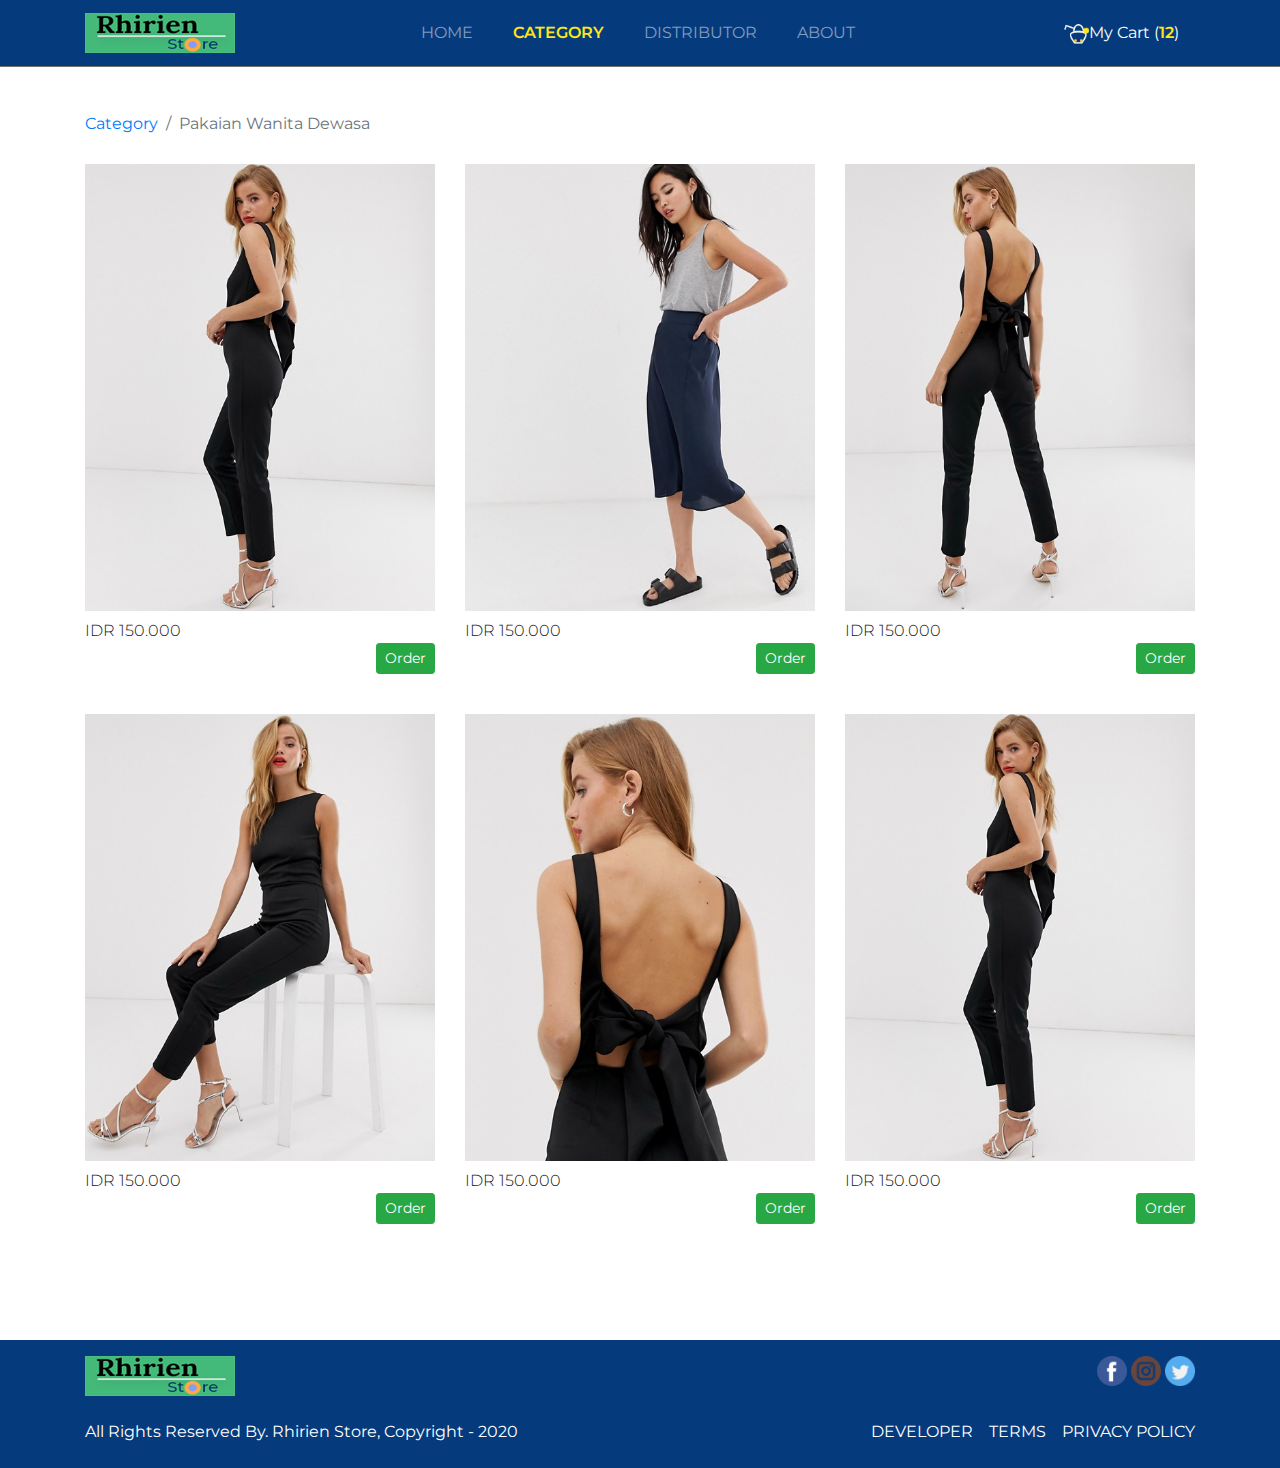
<file: pakaianwanitadewasa.html>
<!doctype html>
<html lang="en">
  <head>
    <!-- Required meta tags -->
    <meta charset="utf-8">
    <meta name="viewport" content="width=device-width, initial-scale=1, shrink-to-fit=no">

    <!-- Bootstrap CSS -->
    <link rel="stylesheet" href="css/bootstrap.css">

    <!-- Fonts Awesome -->
    <link rel="stylesheet" href="css/all.css">

    <!-- Fonts Google -->
    <link href="https://fonts.googleapis.com/css2?family=Lora:ital,wght@0,700;1,400&family=Montserrat:wght@100;200;400;600&display=swap" rel="stylesheet">

    <!-- My CSS -->
    <link rel="stylesheet" href="css/style.css">
    <link rel="stylesheet" href="css/single.css">

    <link rel="icon" href="img/logo-title.png">
    <title>Rhirien Store</title>
  </head>
  <body>

  <!-- navbar -->
  <nav class="navbar navbar-expand-lg navbar-dark fixed-top">
    <div class="container">
      <a class="navbar-brand">
        <img src="img/store-logo.png" alt="RhirienStore-Logo">
      </a>
      <button class="navbar-toggler" type="button" data-toggle="collapse" data-target="#navbarNav" aria-controls="navbarNav" aria-expanded="false" aria-label="Toggle navigation">
        <span class="navbar-toggler-icon"></span>
      </button>
      
      <div class="collapse navbar-collapse" id="navbarNav">
        <ul class="navbar-nav text-uppercase mx-auto">
          <li class="nav-item">
            <a class="nav-link" href="index.html">Home</a>
          </li>
          <li class="nav-item active">
            <a class="nav-link" href="category.html">Category</a>
          </li>
          <li class="nav-item">
            <a class="nav-link" href="distributor.html" target="_blank">Distributor</a>
          </li>
          <li class="nav-item">
            <a class="nav-link" href="#">About</a>
          </li>
        </ul>       
        <a href="" class="nav-link text-white"><img src="img/logo-cart.png"  alt="RhirienStore-Logo">My Cart (<span>12</span>)</a>
      </div>
    </div>
  </nav>  
  <!-- akhir navbar -->

   <!-- Breadcrumb-->
   <div class="container">
    <nav>
      <ol class="breadcrumb bg-transparent pl-0">
        <li class="breadcrumb-item"><a href="category.html">Category</a></li>
        <li class="breadcrumb-item active" aria-current="page">Pakaian Wanita Dewasa</li>
      </ol>
    </nav>
  </div>  
  <!-- Akhir Breadcrumb -->


  <!-- Category -->
  <section class="category">
    <div class="container">    

      <div class="row mb-sm-3 mb-md-4 mb-lg-4">
        <div class="col-sm-4">
          <figure class="figure">
              <a href="">
                <img src="img/category/pakaian wanita dewasa/product4.jpeg" class="figure-img img-fluid">
              </a>           
            <figcaption class="figure-caption">
              <div class="row">
                <div class="col">              
                  <p class="m-0" style="font-size:16px; font-weight: 300;">IDR 150.000</p>
                  <a href="" class="btn btn-sm btn-success float-right">Order</a>
                </div>             
              </div>             
            </figcaption>
          </figure>
        </div>

        <div class="col-sm-4">
          <figure class="figure">
              <a href="">
                <img src="img/category/pakaian wanita dewasa/productx.jpeg" class="figure-img img-fluid">
              </a>            
            <figcaption class="figure-caption">
              <div class="row">
                <div class="col">                 
                  <p class="m-0" style="font-size:16px; font-weight: 300;">IDR 150.000</p>
                  <a href="" class="btn btn-sm btn-success float-right">Order</a>
                </div>               
              </div>             
            </figcaption>
          </figure>
        </div>

        <div class="col-sm-4">
          <figure class="figure">
              <a href="">
                <img src="img/category/pakaian wanita dewasa/product.jpeg" class="figure-img img-fluid" >
              </a>            
            <figcaption class="figure-caption">
              <div class="row">
                <div class="col">            
                  <p class="m-0" style="font-size:16px; font-weight: 300;">IDR 150.000</p>
                  <a href="" class="btn btn-sm btn-success float-right">Order</a>
                </div>              
              </div>             
            </figcaption>
          </figure>
        </div>
      </div>

      <div class="row mb-sm-3 mb-md-4 mb-lg-4">
        <div class="col-sm-4">
          <figure class="figure">
              <a href="">
                <img src="img/category/pakaian wanita dewasa/product2.jpeg" class="figure-img img-fluid">
              </a>           
            <figcaption class="figure-caption">
              <div class="row">
                <div class="col">                 
                  <p class="m-0" style="font-size:16px; font-weight: 300;">IDR 150.000</p>
                  <a href="" class="btn btn-sm btn-success float-right">Order</a>
                </div>               
              </div>             
            </figcaption>
          </figure>
        </div>

        <div class="col-sm-4">
            <figure class="figure">
                <a href="">
                  <img src="img/category/pakaian wanita dewasa/product3.jpeg" class="figure-img img-fluid">
                </a>           
              <figcaption class="figure-caption">
                <div class="row">
                  <div class="col">                 
                    <p class="m-0" style="font-size:16px; font-weight: 300;">IDR 150.000</p>
                    <a href="" class="btn btn-sm btn-success float-right">Order</a>
                  </div>               
                </div>             
              </figcaption>
            </figure>
          </div>

          <div class="col-sm-4">
            <figure class="figure">
                <a href="">
                  <img src="img/category/pakaian wanita dewasa/product4.jpeg" class="figure-img img-fluid">
                </a>           
              <figcaption class="figure-caption">
                <div class="row">
                  <div class="col">                 
                    <p class="m-0" style="font-size:16px; font-weight: 300;">IDR 150.000</p>
                    <a href="" class="btn btn-sm btn-success float-right">Order</a>
                  </div>               
                </div>             
              </figcaption>
            </figure>
          </div>
      
    </div>
    </div>
  </section>

  <!-- Akhir Category -->




  <!-- footer -->
  <footer class="pl-5 pr-5 pt-3 pb-3">
    <div class="container">
      <div class="row justify-content-between">
        <div class="col text-center text-sm-left text-md-left ">
          <a href="">
            <img src="img/store-logo.png" alt="" class="footer-logo">
          </a>
        </div>
        <div class="col text-center text-sm-right text-md-right">
          <a href="">
            <img src="img/sosmed/fb.png" alt="">
            <img src="img/sosmed/instagram.png" alt="">
            <img src="img/sosmed/twitter.png" alt="">
          </a>
        </div>
      </div>

      <div class="row mt-3 justify-content-between align-items-center">
        <div class="col-6 text-white copy">
           All Rights Reserved By. Rhirien Store, Copyright - 2020 
        </div>
        <div class="col-6">
          <nav class="nav text-uppercase justify-content-end">
            <a class="nav-link pr-0 text-white" href="#">Developer</a>
            <a class="nav-link pr-0 text-white" href="#">Terms</a>          
            <a class="nav-link pr-0 text-white text-right" href="#">Privacy Policy</a>
          </nav>
        </div>
      </div>
    </div>
  </footer> 
  <!-- akhir footer -->






    <!-- Optional JavaScript -->
    <!-- jQuery first, then Popper.js, then Bootstrap JS -->
    <script src="js/jquery-3.5.1.min.js"></script>
    <script src="js/popper.min.js"></script>
    <script src="js/bootstrap.js"></script>
    <script src="js/all.js"></script>
  </body>
</html>
</file>
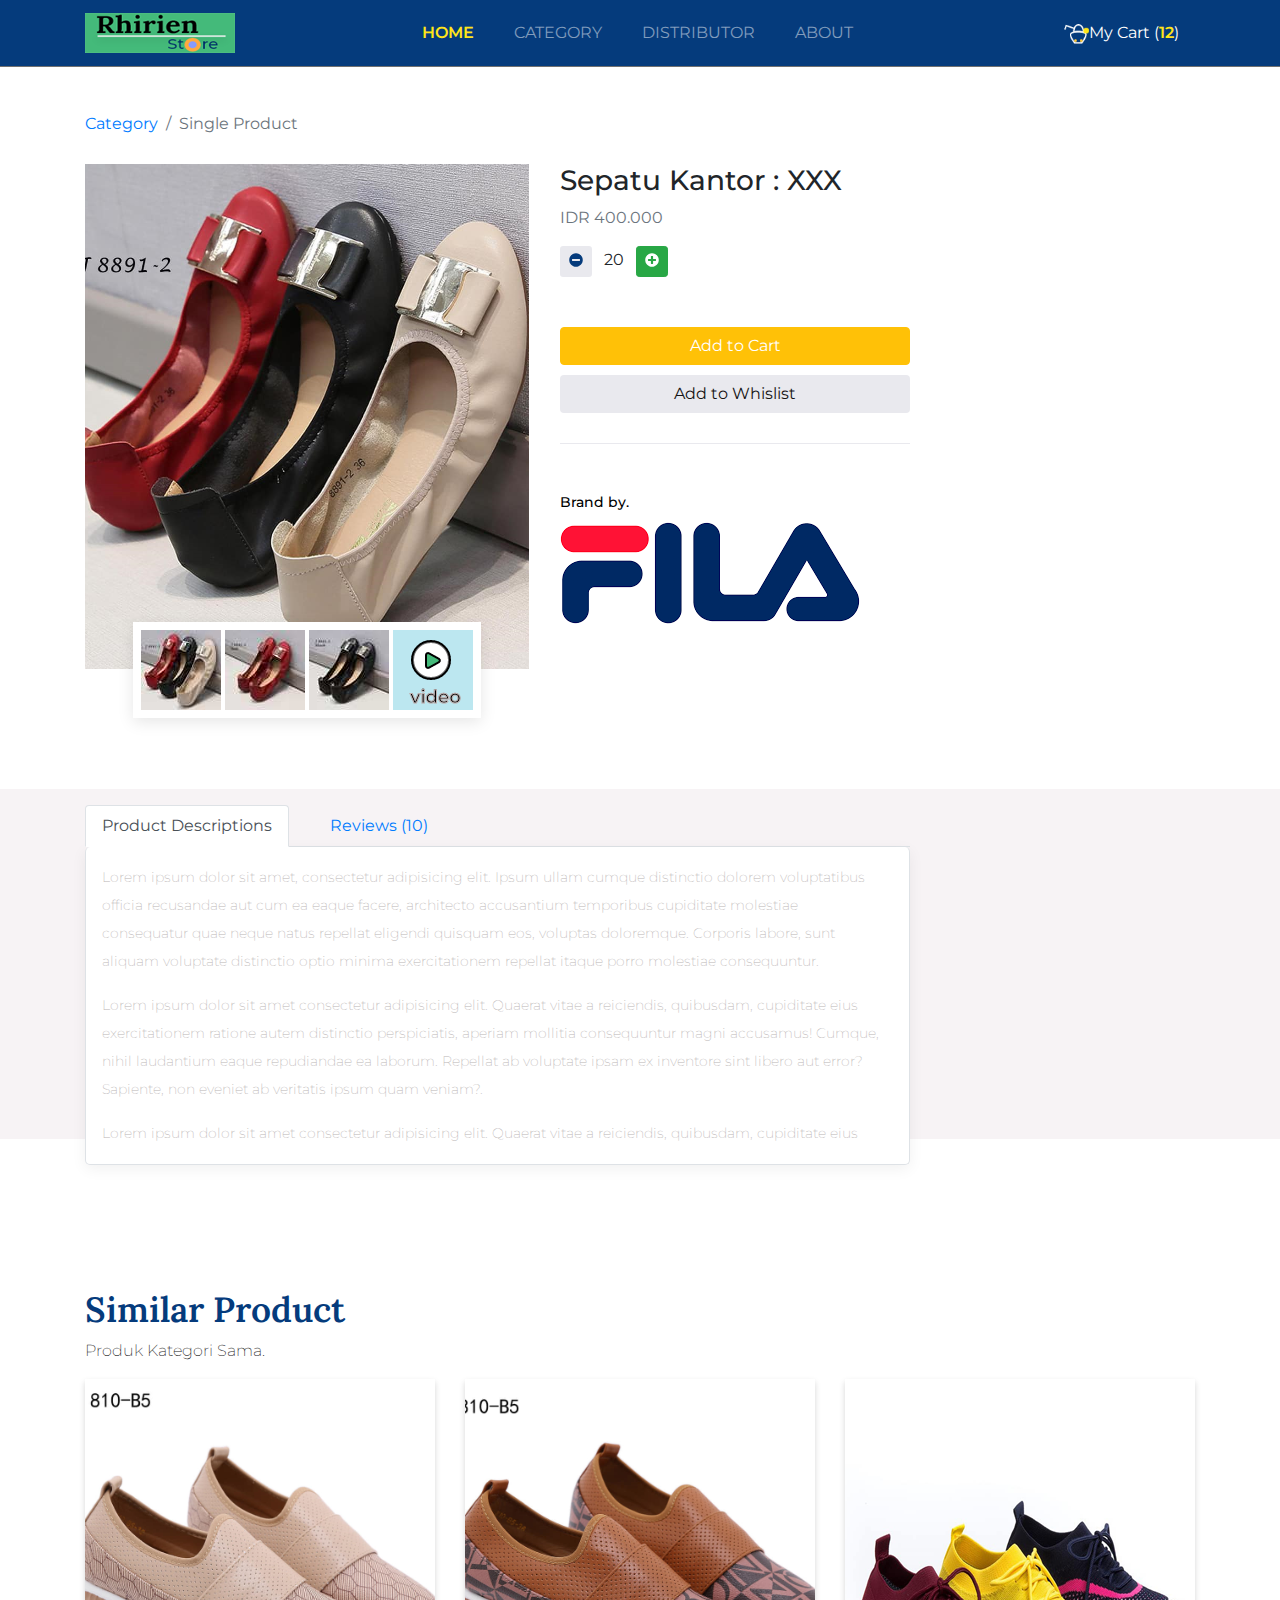
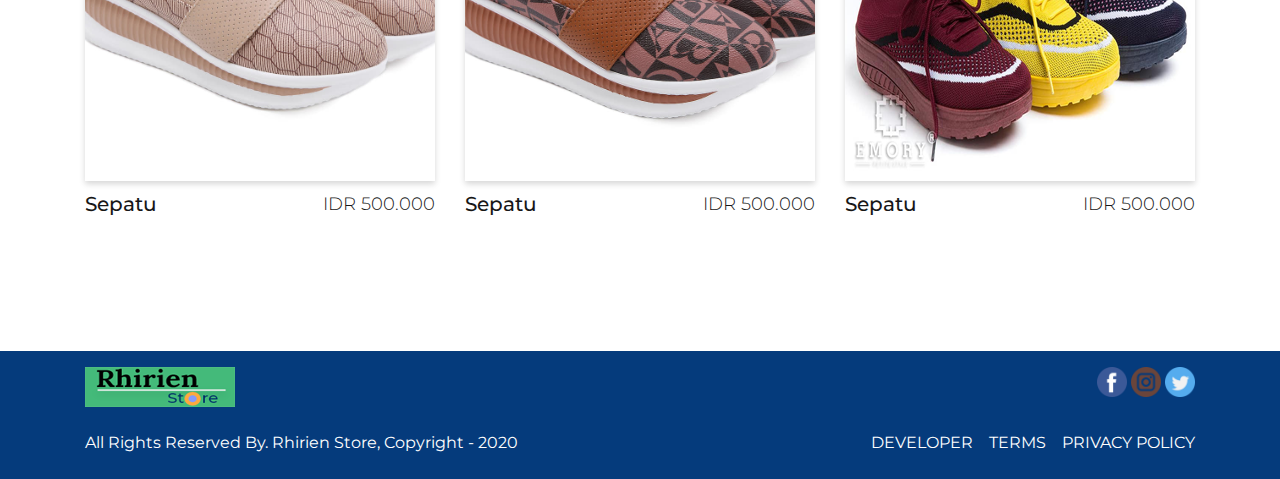
<file: single.html>
<!doctype html>
<html lang="en">
  <head>
    <!-- Required meta tags -->
    <meta charset="utf-8">
    <meta name="viewport" content="width=device-width, initial-scale=1, shrink-to-fit=no">

    <!-- Bootstrap CSS -->
    <link rel="stylesheet" href="css/bootstrap.css">

    <!-- Fonts Awesome -->
    <link rel="stylesheet" href="css/all.css">

    <!-- Fonts Google -->
    <link href="https://fonts.googleapis.com/css2?family=Lora:ital,wght@0,700;1,400&family=Montserrat:wght@100;200;400;600&display=swap" rel="stylesheet">

    <!-- My CSS -->
    <link rel="stylesheet" href="css/style.css">
    <link rel="stylesheet" href="css/single.css">

    <title>Rhirien Store</title>
  </head>
  <body>

  <!-- navbar -->
  <nav class="navbar navbar-expand-lg navbar-dark fixed-top">
    <div class="container">
      <a class="navbar-brand">
        <img src="img/store-logo.png" alt="RhirienStore-Logo">
      </a>
      <button class="navbar-toggler" type="button" data-toggle="collapse" data-target="#navbarNav" aria-controls="navbarNav" aria-expanded="false" aria-label="Toggle navigation">
        <span class="navbar-toggler-icon"></span>
      </button>
      
      <div class="collapse navbar-collapse" id="navbarNav">
        <ul class="navbar-nav text-uppercase mx-auto">
          <li class="nav-item active">
            <a class="nav-link" href="index.html">Home</a>
          </li>
          <li class="nav-item">
            <a class="nav-link" href="category.html">Category</a>
          </li>
          <li class="nav-item">
            <a class="nav-link" href="#">Distributor</a>
          </li>
          <li class="nav-item">
            <a class="nav-link" href="#">About</a>
          </li>
        </ul>       
        <a href="" class="nav-link text-white"><img src="img/logo-cart.png"  alt="RhirienStore-Logo">My Cart (<span>12</span>)</a>
      </div>
    </div>
  </nav>  
  <!-- akhir navbar -->


  <!-- Breadcrumb-->
  <div class="container">
    <nav>
      <ol class="breadcrumb bg-transparent pl-0">
        <li class="breadcrumb-item"><a href="index.html">Category</a></li>
        <li class="breadcrumb-item active" aria-current="page">Single Product</li>
      </ol>
    </nav>
  </div>  
  <!-- Akhir Breadcrumb -->

  <!-- Single Product -->
  <section class="single-product">
    <div class="container">
      <div class="row">
        <div class="col-lg-5">        
            <figure class="figure pl-0">
              <img src="img/single/1.png" class="figure-img img-fluid">
              <figcaption class="figure-caption thumbnail-container d-flex justify-content-between">
                <a href="">
                  <img src="img/single/thumbnail/1.jpg" class="img-fluid">
                </a>
                <a href="">
                  <img src="img/single/thumbnail/2.jpg" class="img-fluid">
                </a>
                <a href="">
                  <img src="img/single/thumbnail/3.jpg" class="img-fluid">
                </a>
                <a href="">
                  <img src="img/single/thumbnail/4.png" class="img-fluid">
                </a>
              </figcaption>
            </figure>         
        </div>

        <div class="col-lg-4">
          <h3>Sepatu Kantor : XXX</h3>
          <p class="text-muted">IDR 400.000</p>
            <button type="button" class="btn btn-sm" style="background-color: #E9E9EE; color:#053B7C;"><i class="fas fa-minus-circle"></i></button>
            <span class="mx-2">20</span>
            <button type="button" class="btn btn-sm btn-success" style="color:white;"><i class="fas fa-plus-circle"></i></button>

            <div class="btn-product">
              <a href="cart.html" class="btn btn-warning text-white">Add to Cart</a>
              <a href="" class="btn btn-whislist" style="background-color:#E9E9EE; color:#161414">Add to Whislist</a>
            </div>   
            
            <div class="single-brand">
              <h5>Brand by.</h5>
              <div class="row">
                <div class="col-1">
                    <img src="img/single/fila2.png" alt="">
                </div>
              </div>
            </div>         
            
        </div>   
      </div>
    </div>
  </section>
  <!-- Akhir Single Product -->

  <!-- Description Review -->
  <section class="product-description p-3">
    <div class="container">
      <div class="row">
        <div class="col-lg-9">
          <ul class="nav nav-tabs" id="myTab" role="tablist">
            <li class="nav-item" role="presentation">
              <a class="nav-link active" id="description-tab" data-toggle="tab" href="#description" role="tab" aria-controls="description" aria-selected="true">Product Descriptions</a>
            </li>

            <li class="nav-item" role="presentation">
              <a class="nav-link" id="review-tab" data-toggle="tab" href="#review" role="tab" aria-controls="review" aria-selected="false">Reviews (10)</a>
            </li>           
          </ul>
          <div class="tab-content p-3" id="myTabContent">
            <div class="tab-pane fade show active product-review" id="description" role="tabpanel" aria-labelledby="description-tab">
              <p>Lorem ipsum dolor sit amet, consectetur adipisicing elit. Ipsum ullam cumque distinctio dolorem voluptatibus officia recusandae aut cum ea eaque facere, architecto accusantium temporibus cupiditate molestiae consequatur quae neque natus repellat eligendi quisquam eos, voluptas doloremque. Corporis labore, sunt aliquam voluptate distinctio optio minima exercitationem repellat itaque porro molestiae consequuntur.</p>
              <p>Lorem ipsum dolor sit amet consectetur adipisicing elit. Quaerat vitae a reiciendis, quibusdam, cupiditate eius exercitationem ratione autem distinctio perspiciatis, aperiam mollitia consequuntur magni accusamus! Cumque, nihil laudantium eaque repudiandae ea laborum. Repellat ab voluptate ipsam ex inventore sint libero aut error? Sapiente, non eveniet ab veritatis ipsum quam veniam?.</p>
              <p>Lorem ipsum dolor sit amet consectetur adipisicing elit. Quaerat vitae a reiciendis, quibusdam, cupiditate eius exercitationem ratione autem distinctio perspiciatis, aperiam mollitia consequuntur magni accusamus! Cumque, nihil laudantium eaque repudiandae ea laborum. Repellat ab voluptate ipsam ex inventore sint libero aut error? Sapiente, non eveniet ab veritatis ipsum quam veniam?.</p>
            </div>
            <div class="tab-pane fade product-review p-3" id="review" role="tabpanel" aria-labelledby="review-tab">
              <div class="row">
                <div class="col-1">
                  <img src="img/description/margaretha.png">
                </div>
                <div class="col">
                  <h5 class="ml-sm-4 ml-md-3 ml-lg-1">Margaretha</h5>
                  <p class="ml-sm-4 ml-md-3 ml-lg-1">" Sepatu ini cocok dengan harganya, nyaman dipakai. "</p>
                </div>
              </div>
              <div class="row">
                <div class="col-1">
                  <img src="img/description/anida.png" alt="">
                </div>
                <div class="col">
                  <h5 class="ml-sm-4 ml-md-3 ml-lg-1">Anida</h5>
                  <p class="ml-sm-4 ml-md-3 ml-lg-1">" Harganya murah. "</p>
                </div>
              </div>
              <div class="row">
                <div class="col-1">
                  <img src="img/description/ayomi.png" alt="">
                </div>
                <div class="col">
                  <h5 class="ml-sm-4 ml-md-3 ml-lg-1">Ayomi</h5>
                  <p class="ml-sm-4 ml-md-3 ml-lg-1">" awesome nihh,, produk ... "</p>
                </div>
              </div>
              <div class="row">
                <div class="col-1">
                  <img src="img/description/ayomi.png" alt="">
                </div>
                <div class="col">
                  <h5 class="ml-sm-4 ml-md-3 ml-lg-1">Ayomi</h5>
                  <p class="ml-sm-4 ml-md-3 ml-lg-1">" awesome nihh,, produk ... "</p>
                </div>
              </div>
              <div class="row">
                <div class="col-1">
                  <img src="img/description/ayomi.png" alt="">
                </div>
                <div class="col">
                  <h5 class="ml-sm-4 ml-md-3 ml-lg-1">Ayomi</h5>
                  <p class="ml-sm-4 ml-md-3 ml-lg-1">" awesome nihh,, produk ... "</p>
                </div>
              </div>
            </div>
          </div>
        </div>
      </div>
    </div>
  </section>
  <!-- Akhir Description Review -->


  <!-- Similar Product -->
  <section class="similar-product">
    <div class="container">
      <div class="row pl-0">
        <div class="col">
          <h3>Similar Product</h3>
          <p style="font-size:18; font-weight: 200;">Produk Kategori Sama.</p>
        </div>
      </div>

      <div class="row">
        <div class="col-sm-4">
          <figure class="figure">
            <img src="img/similar/1.png" class="figure-img img-fluid">
            <figcaption class="figure-caption">
              <div class="row">
                <div class="col-6">
                  <p style="font-size:20px; font-weight: 500;">Sepatu</p>
                </div>
                <div class="col-6 align-items-center d-flex justify-content-end">
                  <p style="font-size:18px; font-weight: 300;">IDR 500.000</p>
                </div>
              </div>             
            </figcaption>
          </figure>
        </div>

        <div class="col-sm-4">
          <figure class="figure">
            <img src="img/similar/22.png" class="figure-img img-fluid">
            <figcaption class="figure-caption">
              <div class="row">
                <div class="col-6">
                  <p style="font-size:20px; font-weight: 500;">Sepatu</p>
                </div>
                <div class="col-6 align-items-center d-flex justify-content-end">
                  <p style="font-size:18px; font-weight: 300;">IDR 500.000</p>
                </div>
              </div>             
            </figcaption>
          </figure>
        </div>

        <div class="col-sm-4">
          <figure class="figure">
            <img src="img/similar/31.png" class="figure-img img-fluid" >
            <figcaption class="figure-caption">
              <div class="row">
                <div class="col-6">
                  <p style="font-size:20px; font-weight: 500;">Sepatu</p>
                </div>
                <div class="col-6 align-items-center d-flex justify-content-end">
                  <p style="font-size:18px; font-weight: 300;">IDR 500.000</p>
                </div>
              </div>             
            </figcaption>
          </figure>
        </div>
      </div>
    </div>
  </section>

  <!-- Akhir Similar Product -->




  <!-- footer -->
  <footer class="pl-5 pr-5 pt-3 pb-3">
    <div class="container">
      <div class="row justify-content-between">
        <div class="col text-center text-sm-left text-md-left ">
          <a href="">
            <img src="img/store-logo.png" alt="" class="footer-logo">
          </a>
        </div>
        <div class="col text-center text-sm-right text-md-right">
          <a href="">
            <img src="img/sosmed/fb.png" alt="">
            <img src="img/sosmed/instagram.png" alt="">
            <img src="img/sosmed/twitter.png" alt="">
          </a>
        </div>
      </div>

      <div class="row mt-3 justify-content-between align-items-center">
        <div class="col-6 text-white copy">
           All Rights Reserved By. Rhirien Store, Copyright - 2020 
        </div>
        <div class="col-6">
          <nav class="nav text-uppercase justify-content-end">
            <a class="nav-link pr-0 text-white" href="#">Developer</a>
            <a class="nav-link pr-0 text-white" href="#">Terms</a>          
            <a class="nav-link pr-0 text-white text-right" href="#">Privacy Policy</a>
          </nav>
        </div>
      </div>
    </div>
  </footer> 
  <!-- akhir footer -->






    <!-- Optional JavaScript -->
    <!-- jQuery first, then Popper.js, then Bootstrap JS -->
    <script src="js/jquery-3.5.1.min.js"></script>
    <script src="js/popper.min.js"></script>
    <script src="js/bootstrap.js"></script>
    <script src="js/all.js"></script>
  </body>
</html>
</file>
<file: css/style.css>
body {
 /* font-family: 'Lora', serif;*/
  font-family: 'Montserrat';  
}

/* navbar */
.navbar {
   border-bottom: 1px solid #707070;
   background-color: #053B7C;
}

.nav-item {
    margin-right: 24px;
    font-weight: 400;
}

.nav-item.active a {
    color:#FFE519 !important;
    font-weight: 600;
}

.nav-link span {
    color:#FFE519;
    font-weight: 600;
}

/* Carousel */
.carousel {
    height: 550px;
    background-color: #053B7C;
    color:white;    
}

.carousel h1 {
  font-family: 'Lora';
  font-size: 35px;
}

.carousel h5 {
    font-family: 'Lora';
    font-size: 20px;
    font-weight: 400;
  }

.carousel p {
    font-weight: 200;
    font-size: 16px;
}

.carousel-item a {
    font-weight: 600;  
}

/* distributor */
.distributor h1 {
  font-family: 'Lora';
  font-size: 35px;
  color: #053B7C;
  font-weight: 600;
}

.distributor p {    
    font-weight: 200;
    font-size: 18px;
}

/* product */
.product {
    background-color: #F7F3F5;   
}

.product h3 {
    font-family: 'Lora';
    font-size: 35px;
    color: #053B7C;
    font-weight: 600;
}

.figure p {
    color: #171717;
    font-weight: 200;
}

.product h4 {
    color: #171717;
    font-size: 17px;
}

.figure-img {
    position: relative;
}

.figure-img a {
    position: absolute;
    top: 0;
    left: 0;
    bottom: 8px;
    right: 0;
    background-color: rgba(0,0,0,0.6);  
    opacity: 0;
    transition: opacity .3s;
}

.figure-img:hover a {
    opacity: 1;   
}

/* order product */
.order h1 {
    font-family: 'Lora';
    font-size: 35px;
    color: #053B7C;
    font-weight: 600;
}

.order p {
    color: #171717;
    font-weight: 200;
}

.figure-img {
    position: relative;
}

.figure-img a {
    position: absolute;
    top: 0;
    left: 0;
    bottom: 8px;
    right: 0;
    background-color: rgba(0,0,0,0.6);  
    opacity: 0;
    transition: opacity .3s;
}

footer {  
    background-color: #053B7C; 
    margin-top: 100px;
}



/* mobile */
@media (max-width: 576px) {
/* carousel */    
    .carousel-inner h1 {
        text-align: center;
        font-size: 20px;
        margin-top: -30px;
    }

    .carousel h5 {
        font-size: 16px;        
    }    

    .carousel-inner p {
        text-align: center;
        font-size: 14px;
        text-align: justify;
        padding-left: 25px;
        padding-right: 25px;
    }

    .carousel-inner {
        text-align: center !important;       
    }

    .carousel-item img {
        width:60%;
        height: 70%;
        margin-top: 10px;
        padding-bottom: 10px;
        margin-left: -22px;
    }

    /*footer*/    
    .footer-logo {
        margin-bottom: 20px;     
    }

    .copy {
        font-size: 14px;;
    }

    footer .nav a{
        font-size: 14px;;
    }      
}
</file>
<file: css/cart.css>
.cart-header h3 {
    font-family: 'Lora';
    font-size: 35px;
    color: #053B7C;
    font-weight: 600;
}

.cart-header p {
    color: #B7B7B7;
    font-weight: 200;
}

.checkout h5 {
 color:#000000;
 font-size: 18px;
 font-weight: 500;
}

.checkout p {
    color:#000000;
    font-size: 16px;
    font-weight: 300;
}

.price-detail {
    background-color: #F6F7Fb;
    border:1px solid #eaeaea;
    color:#171717;
}

footer {
    margin-top:30px;
}

@media (max-width: 576px) {    
.checkout img {
        margin-bottom: 5px;
    }
}

form {
    margin-bottom:50px;
}

@media (max-width: 768px) { 
.checkout img {
        margin-bottom: 5px;
    }   


}
</file>
<file: css/category.css>
.category {
    margin-top:150px;
}

.category h3 {
    font-family: 'Lora';
    font-size: 35px;
    color: #053B7C;
    font-weight: 600;
}

.category p {
    color: #171717;
    font-weight: 200;
}

.category img {
    box-shadow: 0 3px 6px rgba(0, 0, 0, 0.16 );
}


@media (max-width: 576px) {    
    .figure-caption {
            margin-bottom: 30px !important;
        }
    }
</file>
<file: css/single.css>
/* Breadcrumb */

.breadcrumb {
    margin-top: 100px;
}

.thumbnail-container {
    background-color: white;
    box-shadow: 0 4px 15px rgba(0, 0, 0, 0.1);
    width: 348px;
    padding: 8px;
    margin: auto;
    transform: translateY(-55px);
}

.thumbnail-container a {
    text-decoration: none;
}

.btn-product {
    margin:50px 0;
    padding-bottom: 20px;
    border-bottom: 1px solid #E9E9EE;
}

.btn-product .btn {
    display: block;
    margin:10px 0;
}

.btn-product .btn-whislist:hover {
    opacity:0.7;
    transition: .2s;
}

.single-brand h5 {
    margin-bottom: 10px;
    font-size:14px;    
    color:#000000;
}

/* Description Review */
.product-description {
    background-color: #F7F3F5; 
    height: 350px;       
}

.product-description .tab-content {
    background-color: white;
    border:1px solid #dee2e6;
    border-top: 0;
    box-shadow: 0 4px 15px rgba(0, 0, 0, 0.06);
    border-radius: 5px;    
}

.product-description .tab-content p {
    font-weight: 200;
    color:#BBB6B6;
    line-height: 28px;
    font-size: 16px;   
    margin-right: 10px;
}

.tab-pane {
    overflow-y: scroll !important;
    height: 350px;   
}

.product-review.tab-pane {
    height: 285px;
    overflow-y: scroll !important;
}

.product-review h5 {
    font-size:18px;
    margin-bottom: 0;
    margin-top: 5px;    
}

.product-review p {
    font-size:14px !important;   
}

/* similar product */
.similar-product {
    margin-top:150px;
}

.similar-product h3 {
    font-family: 'Lora';
    font-size: 35px;
    color: #053B7C;
    font-weight: 600;
}

.similar-product p {
    color: #171717;
    font-weight: 200;
}

.similar-product img {
    box-shadow: 0 3px 6px rgba(0, 0, 0, 0.16 );
}

footer {      
    margin-top: 100px;
}


/* mobile */
@media (max-width: 576px) {    
    .figure-caption {
        width: 95%;
    }

    .figure.thumbnail-container {
        width: 95%;
    }

    .figure-caption img {
        padding-left: 2px;
        padding-right: 2px;        
    }

    .btn-product {
        width: 55%;
    }  
    
    .product-review h5 {
        font-size:18px;  
        margin-left:30px          
    }

    .product-description .tab-content p {         
        font-size: 16px;   
    }
    
    .product-review p {
        font-size:14px !important; 
        margin-left:30px        
    }    
}

@media (max-width: 768px) { 
    .btn-product {
        width: 55%;
    }

    .thumbnail-container {
        width: 95%;
    }     
}


@media (max-width: 992px) { 
    .btn-product {
        width: 55%;
    }    
}
</file>
